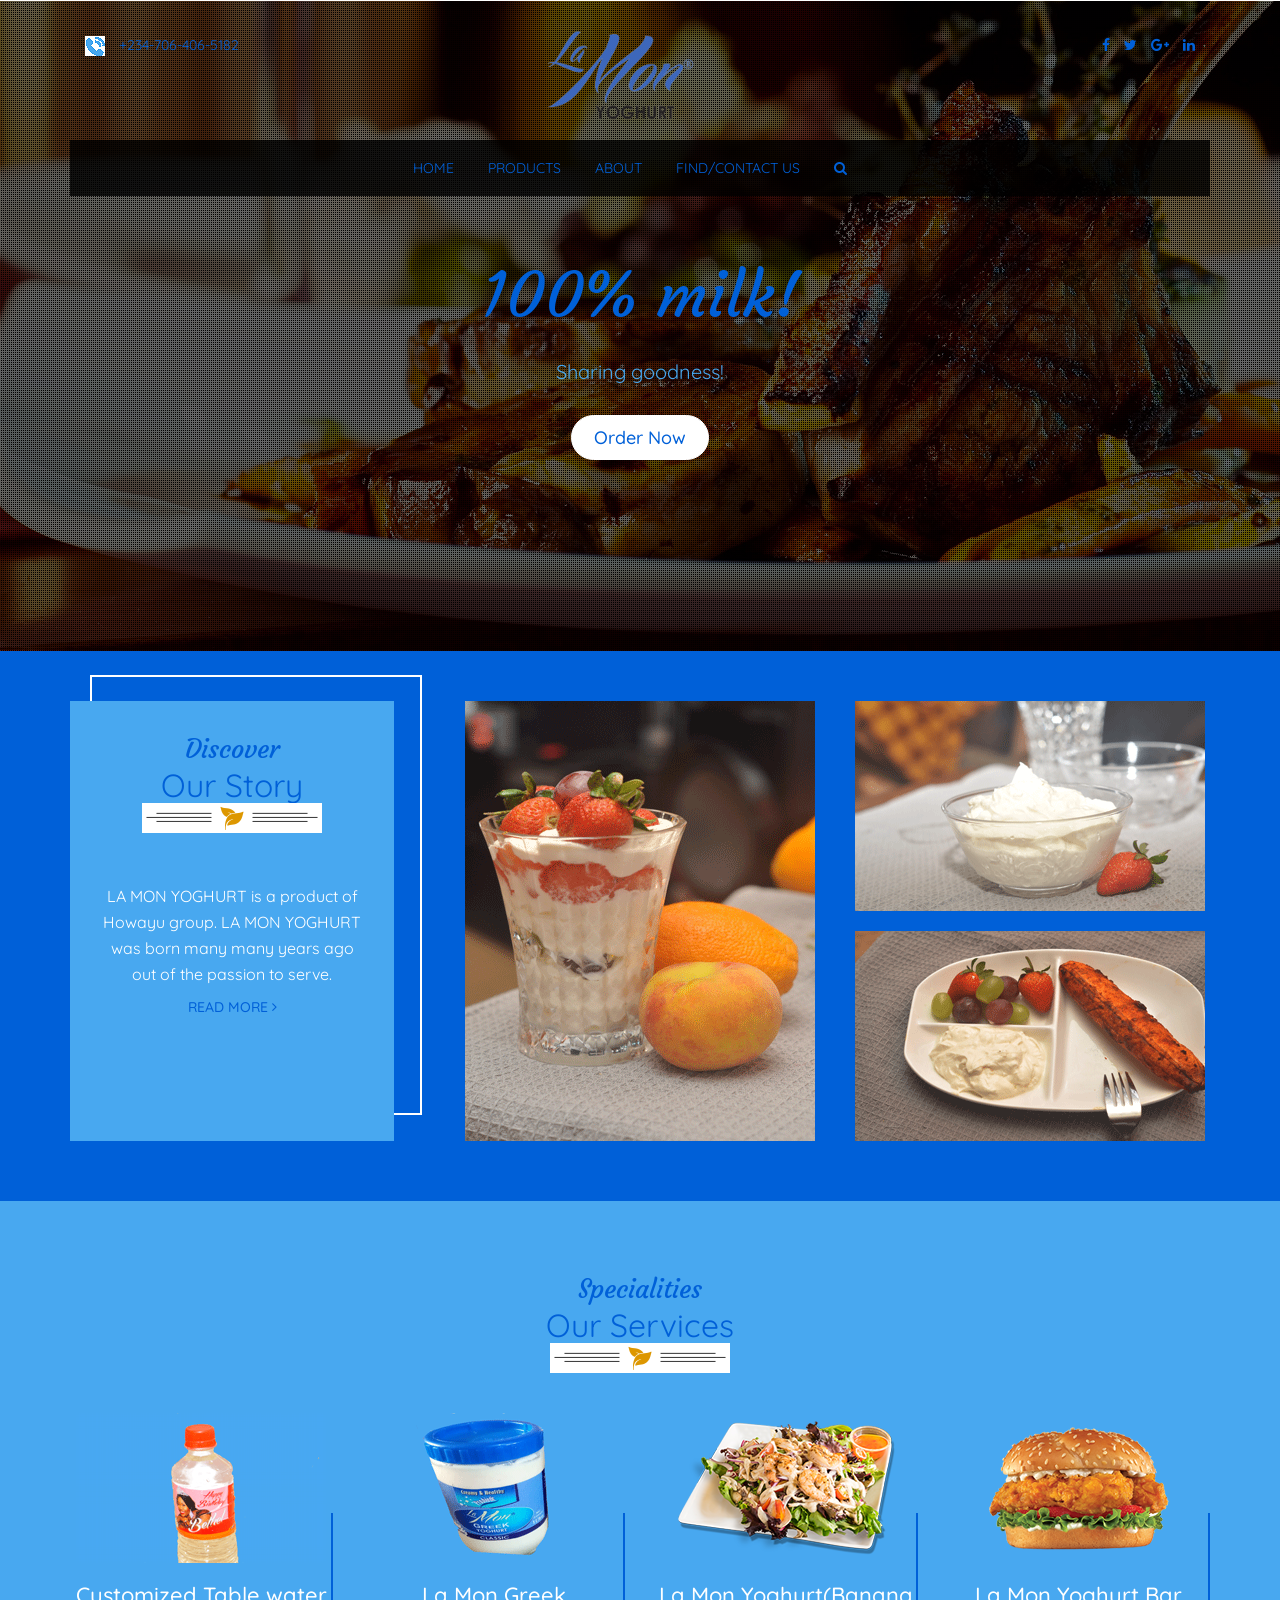
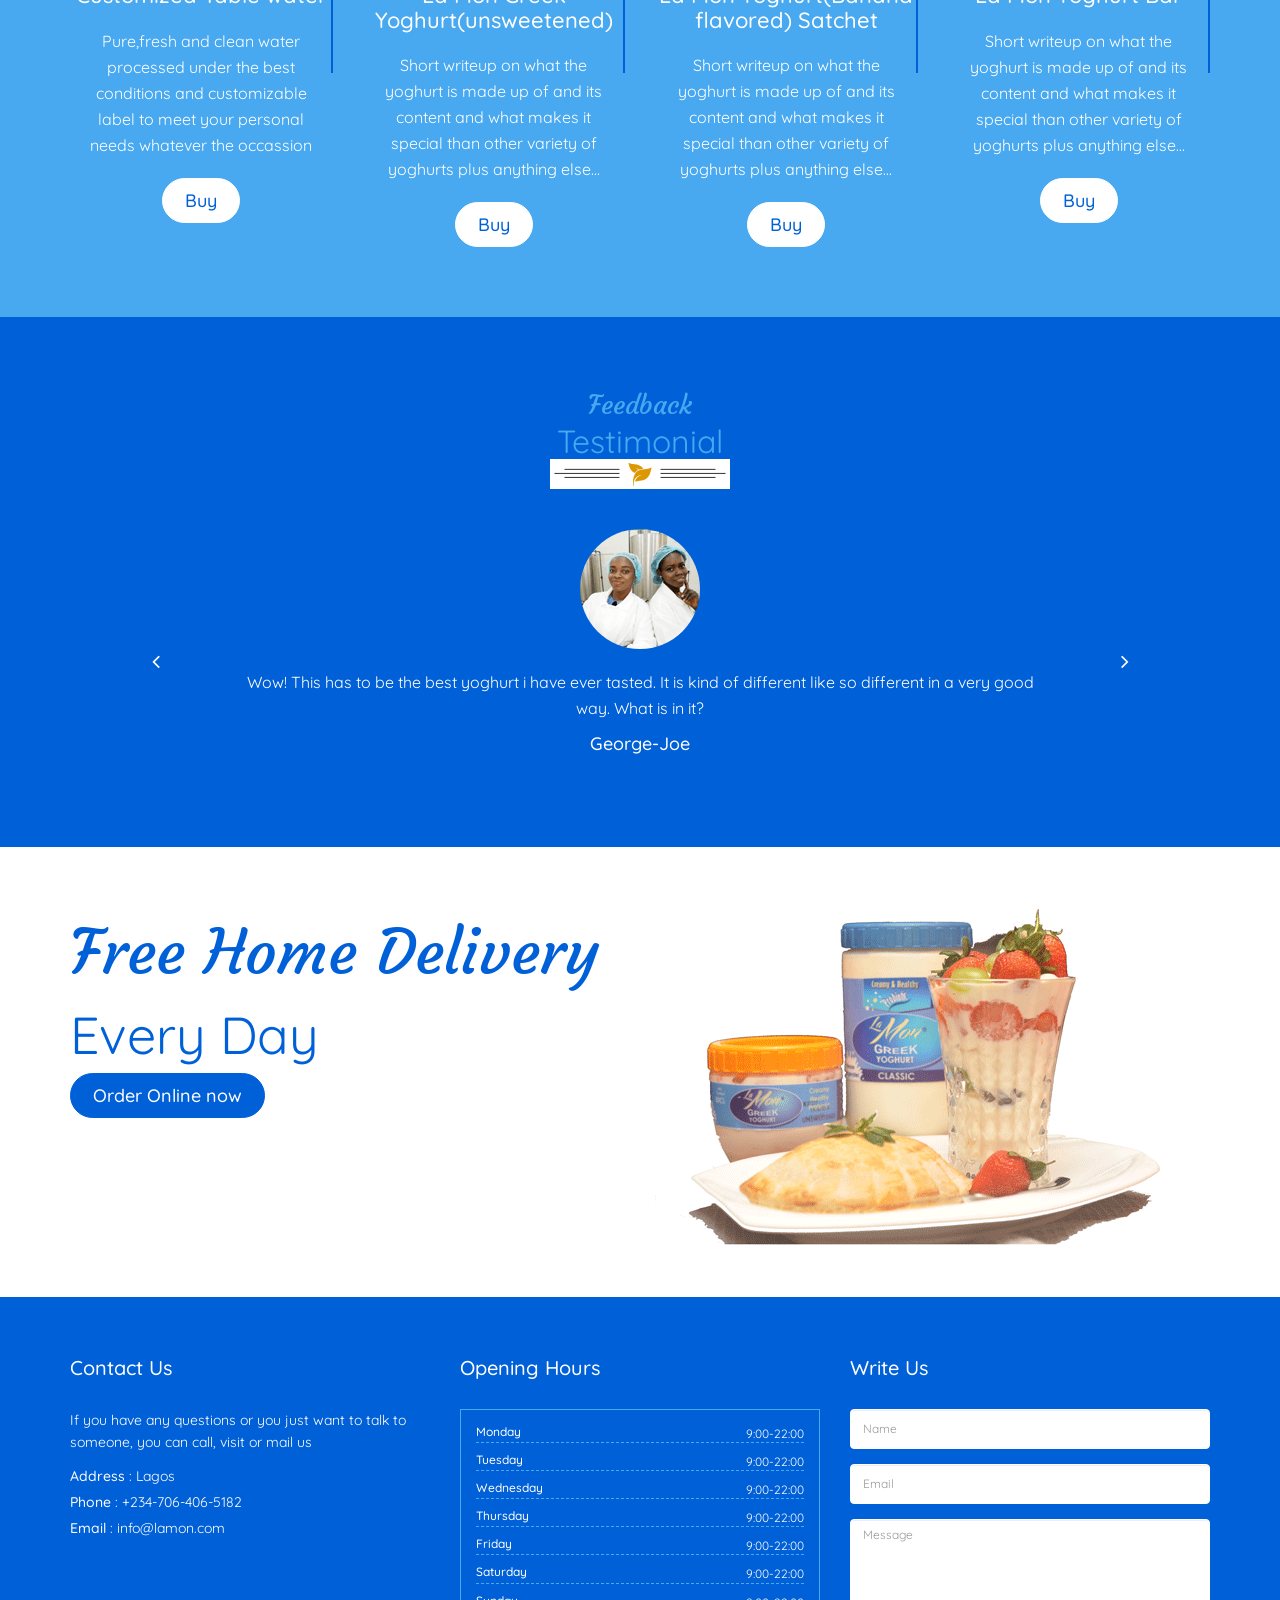
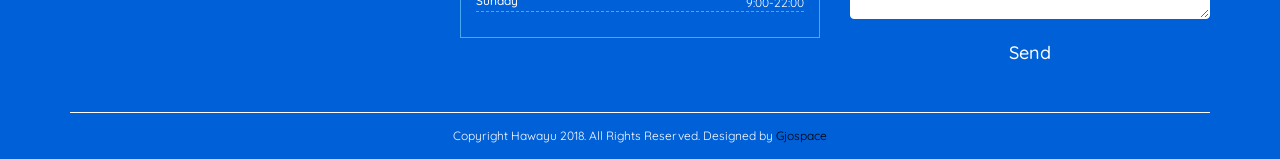
<file: index.html>
<!DOCTYPE html>
<html lang="en">
<head>
    <meta charset="UTF-8">
    <title>La Mon Yoghurt</title>
    <!-- Bootstrap core CSS -->
    <link href="assets/css/bootstrap.min.css" rel="stylesheet">

    <!-- custom css -->
    <link href="assets/css/custom.css" rel="stylesheet">

    <!--fontawesome css-->
    <link rel="stylesheet" href="assets/css/font-awesome.min.css">

    <!---favicon logo -->
    <link rel="shortcut icon" href="favicon.ico" type="image/x-icon">

    <!--quicksand font-->
    <link href="https://fonts.googleapis.com/css?family=Quicksand:300,400,500,700" rel="stylesheet"> 
    <link href="https://fonts.googleapis.com/css?family=Courgette" rel="stylesheet"> 

    <!-- HTML5 shim and Respond.js for IE8 support of HTML5 elements and media queries -->
    <!--[if lt IE 9]>
    <script src="https://oss.maxcdn.com/html5shiv/3.7.3/html5shiv.min.js"></script>
    <script src="https://oss.maxcdn.com/respond/1.4.2/respond.min.js"></script>
    <![endif]-->
</head>

<body>
 
<!--header section start-->
<header>
    <div class="container">
        <div class="row">
            <div class="col-md-12">
                <div class="navigation">
                    <!-- Fixed navbar -->
                    <nav class="navbar navbar-default navbar-fixed-top">
                      <div class="container">
                        <div class="header-top">
                            <div class="col-sm-4">
                                <div class="call-us">
                                    <img src="assets/images/phone.png" class="img-responsive">
                                    <span>+234-706-406-5182</span>
                                </div>
                            </div>
                            <div class="col-sm-4">
                                <div class="logo">
                                   <img src="assets/images/logo.gif" class="img-responsive">
                                </div>
                            </div>
                            <div class="col-sm-4">
                                <div class="social-icon">
                                    <ul>
                                        <li><a href="#"><i class="fa fa-facebook"></i></a></li>
                                        <li><a href="#"><i class="fa fa-twitter"></i></a></li>
                                        <li><a href="#"><i class="fa fa-google-plus"></i></a></li>
                                        <li><a href="#"><i class="fa fa-linkedin"></i></a></li>
                                    </ul>
                                </div>
                            </div>
                        </div>
                        <div class="header-bottom">
                            <div class="navbar-header">
                              <button type="button" class="navbar-toggle collapsed" data-toggle="collapse" data-target="#navbar" aria-expanded="false" aria-controls="navbar">
                                <span class="sr-only">Toggle navigation</span>
                                <span class="icon-bar"></span>
                                <span class="icon-bar"></span>
                                <span class="icon-bar"></span>
                              </button>
                            </div>
                            <div id="navbar" class="navbar-collapse collapse">
                              <ul class="nav navbar-nav">
                                <li><a href="index.html">Home</a></li>
                                <li><a href="#products" class="menu">Products</a></li>
                                <li><a href="about.html">About</a></li>
                                <!--<li><a href="menu.html">Recipes</a></li>-->
                                <li><a href="contact.html">Find/Contact Us</a></li>
                                <li><a href="#"><i class="fa fa-search"></i></a></li>
                                <!--<li><a href="cart.html"><i class="fa fa-shopping-cart"></i></a></li>-->
                              </ul>
                            </div><!--/.nav-collapse -->
                        </div>
                      </div>
                    </nav>
                </div>
            </div>
        </div>
    </div>
</header>
 <!--header section end-->

<!--header banner section start-->
<section class="header-banner text-center">
    <div class="overlay"></div>
    <div class="container">
        <div class="row">
            <div class="col-md-12">
                <div class="header-content">
                    <h1>100% milk!</h1>
                    <p>Sharing goodness!</p>
                    <a href="#services"><button class="btn btn-sm btn-default">Order Now</button></a>
                </div> 
            </div>
        </div>
    </div>
</section>
<!--header banner section end-->
    
<!--about section start-->
<section class="about-wrapper">
    <div class="container">
        <div class="row">
            <div class="col-md-4">
                <div class="history-wrapper">
                    <div class="history text-center">
                        <div class="main-heading">
                            <span>Discover</span>
                            <h2>Our Story</h2>
                            <img src="assets/images/leaf-icon.png" class="img-responsive">
                        </div>
                        <div class="history-content">
                            <p>LA MON YOGHURT is a product of Howayu group. LA MON YOGHURT was born many many years ago out of the passion to serve. </p>
                            <a href="single-blog.html">Read more  <i class="fa fa-angle-right"></i></a>
                        </div>
                    </div>
                    <div class="history-border">
                    </div>
                </div>
            </div>
            <div class="col-md-4 col-xs-6">
                <div class="about-img">
                    <img src="assets/images/about1a.gif" class="img-responsive">
                </div>
            </div>
            <div class="col-md-4 col-xs-6">
                <div class="about-img">
                    <ul>
                        <li><img src="assets/images/about2.gif" class="img-responsive"></li>
                        <li><img src="assets/images/about3.gif" class="img-responsive"></li>
                    </ul>  
                </div>
            </div>
        </div>
    </div>
</section>
<!--about section end-->
    
<!--services section start-->
<section class="services-sec">
    <div class="container">
        <div class="row">
            <div class="col-md-12">
                <div class="main-heading">
                    <span id="products">Specialities</span>
                    <h2 id="services">Our Services</h2>
                    <img src="assets/images/leaf-icon.png" class="img-responsive">
                </div>
            </div>
            <div class="col-md-3">
                <div class="services-inner border-right text-center">
                    <div class="services-img">
                        <img src="assets/images/lunch1a.gif" class="img-responsive">
                    </div>
                    <div class="services-content">
                        <h3>Customized Table water</h3>
                        <p>Pure,fresh and clean water processed under the best conditions and customizable label to meet your personal needs whatever the occassion
                        </p>
                        <a href="#"><button class="btn btn-sm btn-default">Buy</button></a>
                    </div>
                </div>
            </div>
            <div class="col-md-3">
                <div class="services-inner border-right text-center">
                    <div class="services-img">
                        <img src="assets/images/greek.gif" class="img-responsive">
                    </div>
                    <div class="services-content">
                        <h3>La Mon Greek Yoghurt(unsweetened)</h3>
                        <p>Short writeup on what the yoghurt is made up of and its content and what makes it special than other variety of yoghurts plus anything else...
                        </p>
                        <a href="#"><button class="btn btn-sm btn-default">Buy</button></a>
                    </div>
                </div>
            </div>
            <div class="col-md-3">
                <div class="services-inner border-right text-center">
                    <div class="services-img">
                        <img src="assets/images/dinner.png" class="img-responsive">
                    </div>
                    <div class="services-content">
                        <h3>La Mon Yoghurt(Banana flavored) Satchet</h3>
                        <p>Short writeup on what the yoghurt is made up of and its content and what makes it special than other variety of yoghurts plus anything else...
                        </p>
                        <a href="#"><button class="btn btn-sm btn-default">Buy</button></a>
                    </div>
                </div>
            </div>
            <div class="col-md-3">
                    <div class="services-inner border-right text-center">
                        <div class="services-img">
                            <img src="assets/images/lunch.png" class="img-responsive">
                        </div>
                        <div class="services-content">
                            <h3>La Mon Yoghurt Bar</h3>
                            <p>Short writeup on what the yoghurt is made up of and its content and what makes it special than other variety of yoghurts plus anything else...
                            </p>
                            <a href="#"><button class="btn btn-sm btn-default">Buy</button></a>
                        </div>
                    </div>
            </div>
        </div>
    </div>
</section>
<!--services section end-->
    
<!--our menu section start-->
<!--
<section id="menu" class="menu-sec">
    <div class="menu-overlay"></div>
    <div class="container">
        <div class="row">
            <div class="col-md-12">
                <div class="main-heading">
                    <span>Discover</span>
                    <h2>Our Recipes</h2>
                    <img src="assets/images/white-leaf.png" class="img-responsive">
                </div>
            </div>
            <div class="col-sm-6">
                <ul class="menu-wrapper">
                    <li class="menu-inner">
                        <div class="menu-des">
                           <span class="menu-title">
                            Chicken Soup
                            </span>
                            <span class="menu-border"></span>
                            <span class="menu-price">₦50.00</span>
                        </div>
                        <p>Finest Chicken Meat, Pepper, Potatoes, Concase Peppers</p>
                    </li>
                    <li class="menu-inner">
                        <div class="menu-des">
                           <span class="menu-title">
                            Chicken Soup
                            </span>
                            <span class="menu-border"></span>
                            <span class="menu-price">₦50.00</span>
                        </div>
                        <p>Finest Chicken Meat, Pepper, Potatoes, Concase Peppers</p>
                    </li>
                    <li class="menu-inner">
                        <div class="menu-des">
                           <span class="menu-title">
                            Chicken Soup
                            </span>
                            <span class="menu-border"></span>
                            <span class="menu-price">₦50.00</span>
                        </div>
                        <p>Finest Chicken Meat, Pepper, Potatoes, Concase Peppers</p>
                    </li>
                    <li class="menu-inner">
                        <div class="menu-des">
                           <span class="menu-title">
                            Chicken Soup
                            </span>
                            <span class="menu-border"></span>
                            <span class="menu-price">₦50.00</span>
                        </div>
                        <p>Finest Chicken Meat, Pepper, Potatoes, Concase Peppers</p>
                    </li>
                    <li class="menu-inner">
                        <div class="menu-des">
                           <span class="menu-title">
                            Chicken Soup
                            </span>
                            <span class="menu-border"></span>
                            <span class="menu-price">₦50.00</span>
                        </div>
                        <p>Finest Chicken Meat, Pepper, Potatoes, Concase Peppers</p>
                    </li>
                   <li class="menu-inner">
                        <div class="menu-des">
                           <span class="menu-title">
                            Chicken Soup
                            </span>
                            <span class="menu-border"></span>
                            <span class="menu-price">₦50.00</span>
                        </div>
                        <p>Finest Chicken Meat, Pepper, Potatoes, Concase Peppers</p>
                    </li>
                </ul>
            </div>
            <div class="col-sm-6">
                <ul class="menu-wrapper">
                    <li class="menu-inner">
                        <div class="menu-des">
                           <span class="menu-title">
                            Chicken Soup
                            </span>
                            <span class="menu-border"></span>
                            <span class="menu-price">₦50.00</span>
                        </div>
                        <p>Finest Chicken Meat, Pepper, Potatoes, Concase Peppers</p>
                    </li>
                    <li class="menu-inner">
                        <div class="menu-des">
                           <span class="menu-title">
                            Chicken Soup
                            </span>
                            <span class="menu-border"></span>
                            <span class="menu-price">₦50.00</span>
                        </div>
                        <p>Finest Chicken Meat, Pepper, Potatoes, Concase Peppers</p>
                    </li>
                    <li class="menu-inner">
                        <div class="menu-des">
                           <span class="menu-title">
                            Chicken Soup
                            </span>
                            <span class="menu-border"></span>
                            <span class="menu-price">₦50.00</span>
                        </div>
                        <p>Finest Chicken Meat, Pepper, Potatoes, Concase Peppers</p>
                    </li>
                    <li class="menu-inner">
                        <div class="menu-des">
                           <span class="menu-title">
                            Chicken Soup
                            </span>
                            <span class="menu-border"></span>
                            <span class="menu-price">₦50.00</span>
                        </div>
                        <p>Finest Chicken Meat, Pepper, Potatoes, Concase Peppers</p>
                    </li>
                    <li class="menu-inner">
                        <div class="menu-des">
                           <span class="menu-title">
                            Chicken Soup
                            </span>
                            <span class="menu-border"></span>
                            <span class="menu-price">₦50.00</span>
                        </div>
                        <p>Finest Chicken Meat, Pepper, Potatoes, Concase Peppers</p>
                    </li>
                   <li class="menu-inner">
                        <div class="menu-des">
                           <span class="menu-title">
                            Chicken Soup
                            </span>
                            <span class="menu-border"></span>
                            <span class="menu-price">₦50.00</span>
                        </div>
                        <p>Finest Chicken Meat, Pepper, Potatoes, Concase Peppers</p>
                    </li>
                </ul>
            </div>
            <div class="col-md-12 text-center">
                <a href="menu.html"><button class="btn btn-sm btn-default">View All Recipes</button></a>
            </div>
        </div>
    </div>
</section>
-->
<!--our menu section end-->
    
<!--testimonial section start-->
<section class="testimonial-sec">
    <div class="container">
        <div class="row">
            <div class="col-md-12">
                <div class="main-heading">
                    <span style=color:#48a8f0;>Feedback</span>
                    <h2 style=color:#48a8f0;>Testimonial</h2>
                    <img src="assets/images/leaf-icon.png" class="img-responsive">
                </div>
                <div class="carousel text-center">
                    <div id="carousel-example-generic" class="carousel slide" data-ride="carousel">

                      <!-- Wrapper for slides -->
                      <div class="carousel-inner" role="listbox">
                        <div class="item active">
                          <div class="carousel-img">
                                <img src="assets/images/testimoniala.gif" class="img-responsive" alt="">
                          </div>
                          <div class="carousel-caption">
                            <p> 
                                    Wow! This has to be the best yoghurt i have ever tasted. It is kind of different like so different in a very good way. What is in it?
                            </p>
                            <span>George-Joe</span>
                          </div>
                        </div>
                        <div class="item">
                          <div class="carousel-img">
                                <img src="assets/images/testimoniala.gif" class="img-responsive" alt="">
                          </div>
                          <div class="carousel-caption">
                            <p> 
                               This yoghurt just gave me a taste of what heaven feels like. It is awesome!!!
                            </p>
                            <span>Pelunmi Thomas</span>
                          </div>
                        </div>
                      </div>

                      <!-- Controls -->
                      <a class="left carousel-control" href="#carousel-example-generic" role="button" data-slide="prev">
                        <span class="fa  fa-angle-left" aria-hidden="true"></span>
                        <span class="sr-only">Previous</span>
                      </a>
                      <a class="right carousel-control" href="#carousel-example-generic" role="button" data-slide="next">
                        <span class="fa fa-angle-right" aria-hidden="true"></span>
                        <span class="sr-only">Next</span>
                      </a>
                    </div>
                </div>
            </div>
        </div>
    </div>
</section>
<!--testimonial section end-->
    
<!--deal day section start-->
<section class="deal-day">
    <div class="container">
        <div class="row">
            <div class="col-md-12">
                
            </div>
            <div class="col-md-6 col-sm-6">
                <div class="deal-content">
                    <h1>Free Home Delivery</h1>
                    <h2>Every Day</h2>
                   <a href="#services"><button class="btn btn-sm btn-primary">Order Online now</button></a>
                </div>
            </div>
            <div class="col-md-6 col-sm-6">
                <div class="deal-img">
                    <img src="assets/images/deal.gif" class="img-responsive">
                </div>
            </div>
        </div>
    </div>
</section>
<!--deal day section end-->
    
<!--footer section start-->
<footer class="footer-sec">
    <div class="container">
        <div class="row">
            <div class="col-md-4">
                <div class="contact-info">
                    <h5>Contact Us</h5>
                    <p>If you have any questions or you just want to talk to someone, you can call, visit or mail us</p>
                    <div class="contact-inner">
                        <p><strong>Address</strong> : <span>Lagos</span></p>
                        <p><strong>Phone</strong> : <span>+234-706-406-5182</span></p>
                        <p><strong>Email</strong> : <span>info@lamon.com</span></p>                       
                    </div>
                </div>
            </div>
            <div class="col-md-4">
                <div class="opening-hours">
                    <h5>Opening Hours</h5>
                    <ul>
                        <li><h6>Monday</h6><span>9:00-22:00</span></li>
                        <li><h6>Tuesday</h6><span>9:00-22:00</span></li>
                        <li><h6>Wednesday</h6><span>9:00-22:00</span></li>
                        <li><h6>Thursday</h6><span>9:00-22:00</span></li>
                        <li><h6>Friday</h6><span>9:00-22:00</span></li>
                        <li><h6>Saturday</h6><span>9:00-22:00</span></li>
                        <li><h6>Sunday</h6><span>9:00-22:00</span></li>
                    </ul>
                </div>
            </div>
            <div class="col-md-4">
                <div class="subscribe">
                    <h5>Write Us</h5>
                    <form method="POST" action="Send.php">
                    <div class="form-group">
                        <input type="text" name="name" class="form-control" id="" placeholder="Name" required>
                    </div>
                    <div class="form-group">
                        <input type="email" name="Email" class="form-control" id="exampleInputEmail1" placeholder="Email" required>
                    </div>
                    <div class="form-group">
                        <textarea class="form-control" name="Message" placeholder="Message" required></textarea>
                    </div>
                    <div class="text-center">
                        <input type="submit" name="submit" class="btn btn-sm btn-primary" value="Send">
                    </div>
                    </form>
                </div>
            </div>
            <div class="col-md-12">
                <div class="copyright text-center">
                    <p>Copyright Hawayu 2018. All Rights Reserved. Designed by <span class="yellow">Gjospace</span></p>
                </div>
            </div>
        </div>
    </div>
</footer>
<!--footer section end-->

<!-- Bootstrap core JavaScript
    ================================================== -->
<!-- Placed at the end of the document so the pages load faster -->
<script src="https://ajax.googleapis.com/ajax/libs/jquery/1.12.4/jquery.min.js"></script>
<script src="assets/jscript/bootstrap.min.js"></script>
<script src="assets/jscript/smoothScroll.js"></script>
<script src="assets/jscript/isotope.js"></script>
<script>
    $(window).scroll(function(){
        if ($(window).scrollTop() >= 10) {
            $('.navbar.navbar-default.navbar-fixed-top').addClass('fill-bg');
        }
        else {
            $('.navbar.navbar-default.navbar-fixed-top').removeClass('fill-bg');
        }
});
</script>
 
<script>
    var prev = 0;
    var $window = $(window);
    var nav = $('#navbar');

    $window.on('scroll', function(){
      var scrollTop = $window.scrollTop();
      nav.toggleClass('hidden', scrollTop > prev);
      $('#navbar').removeClass('in');
      prev = scrollTop;
    });
</script>
    
<script>
    $('.nav a.menu').smoothScroll();
</script>  
</body>
</html>
</file>
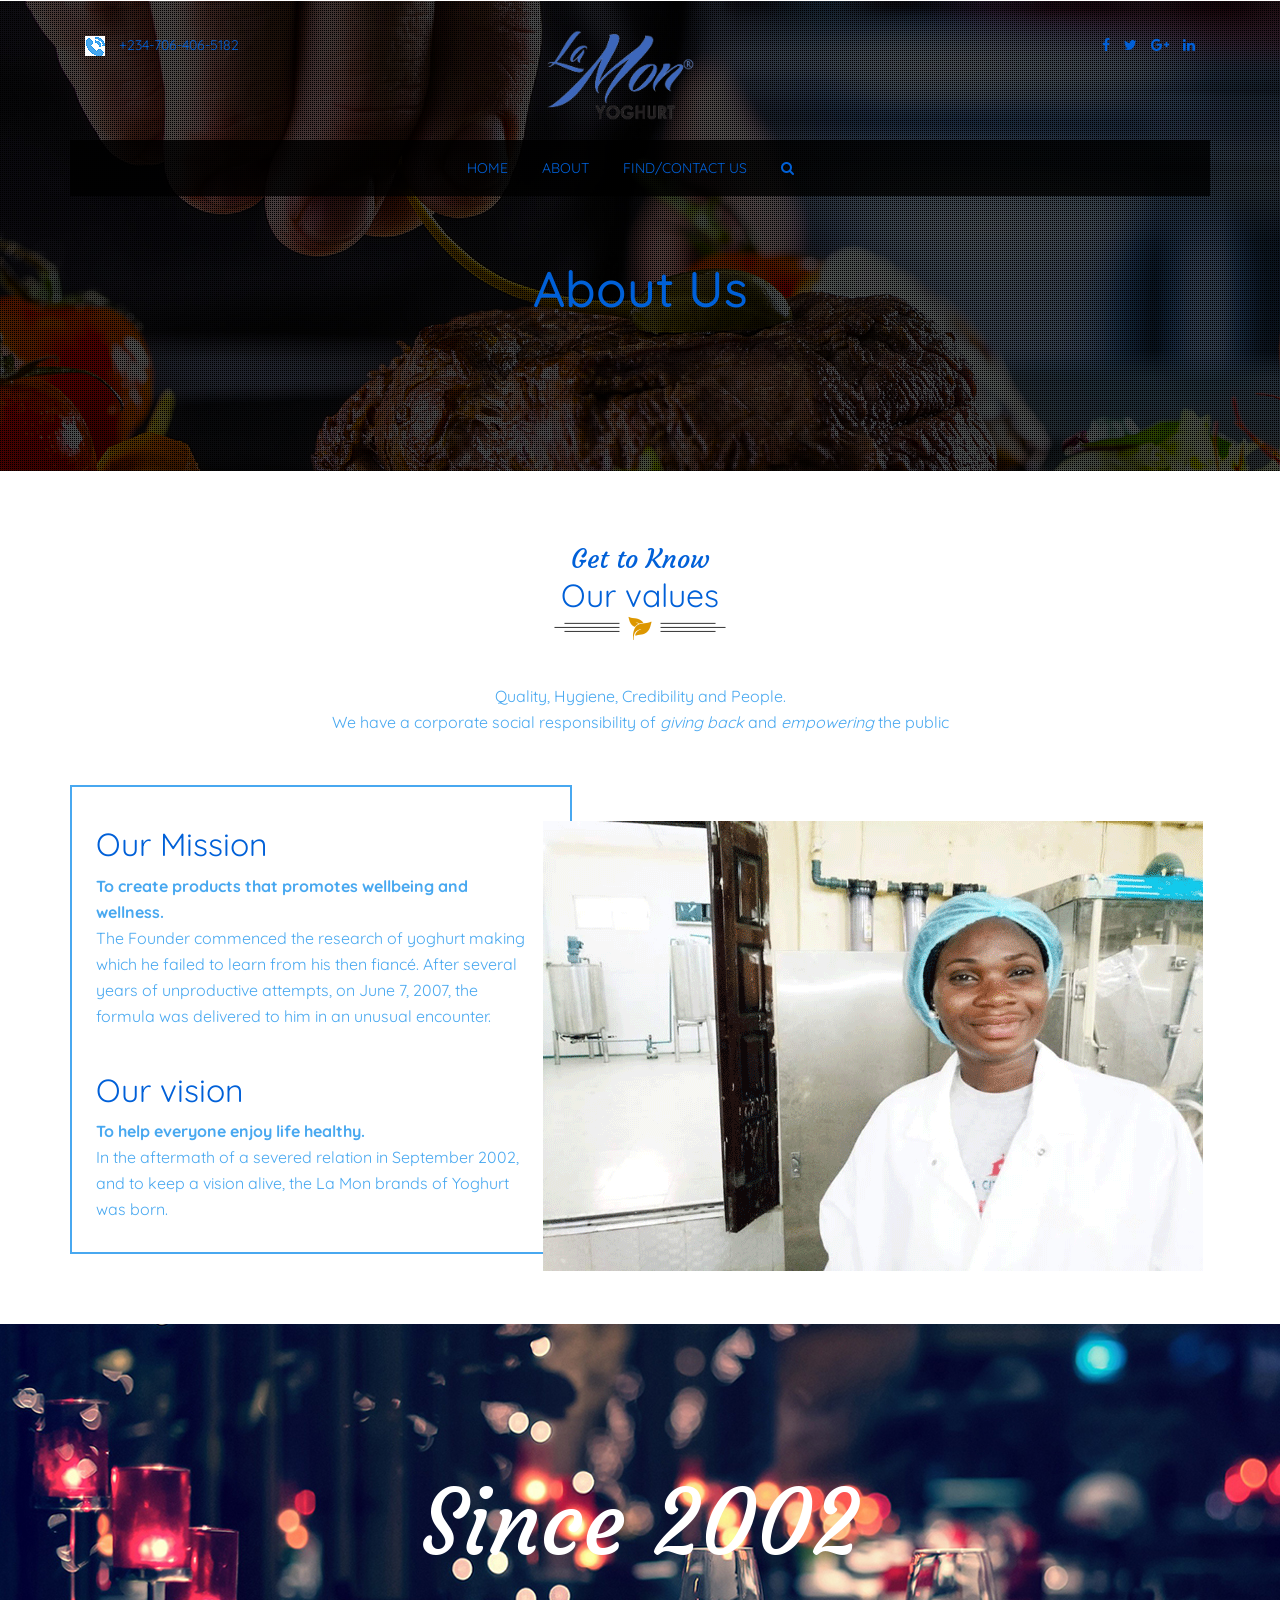
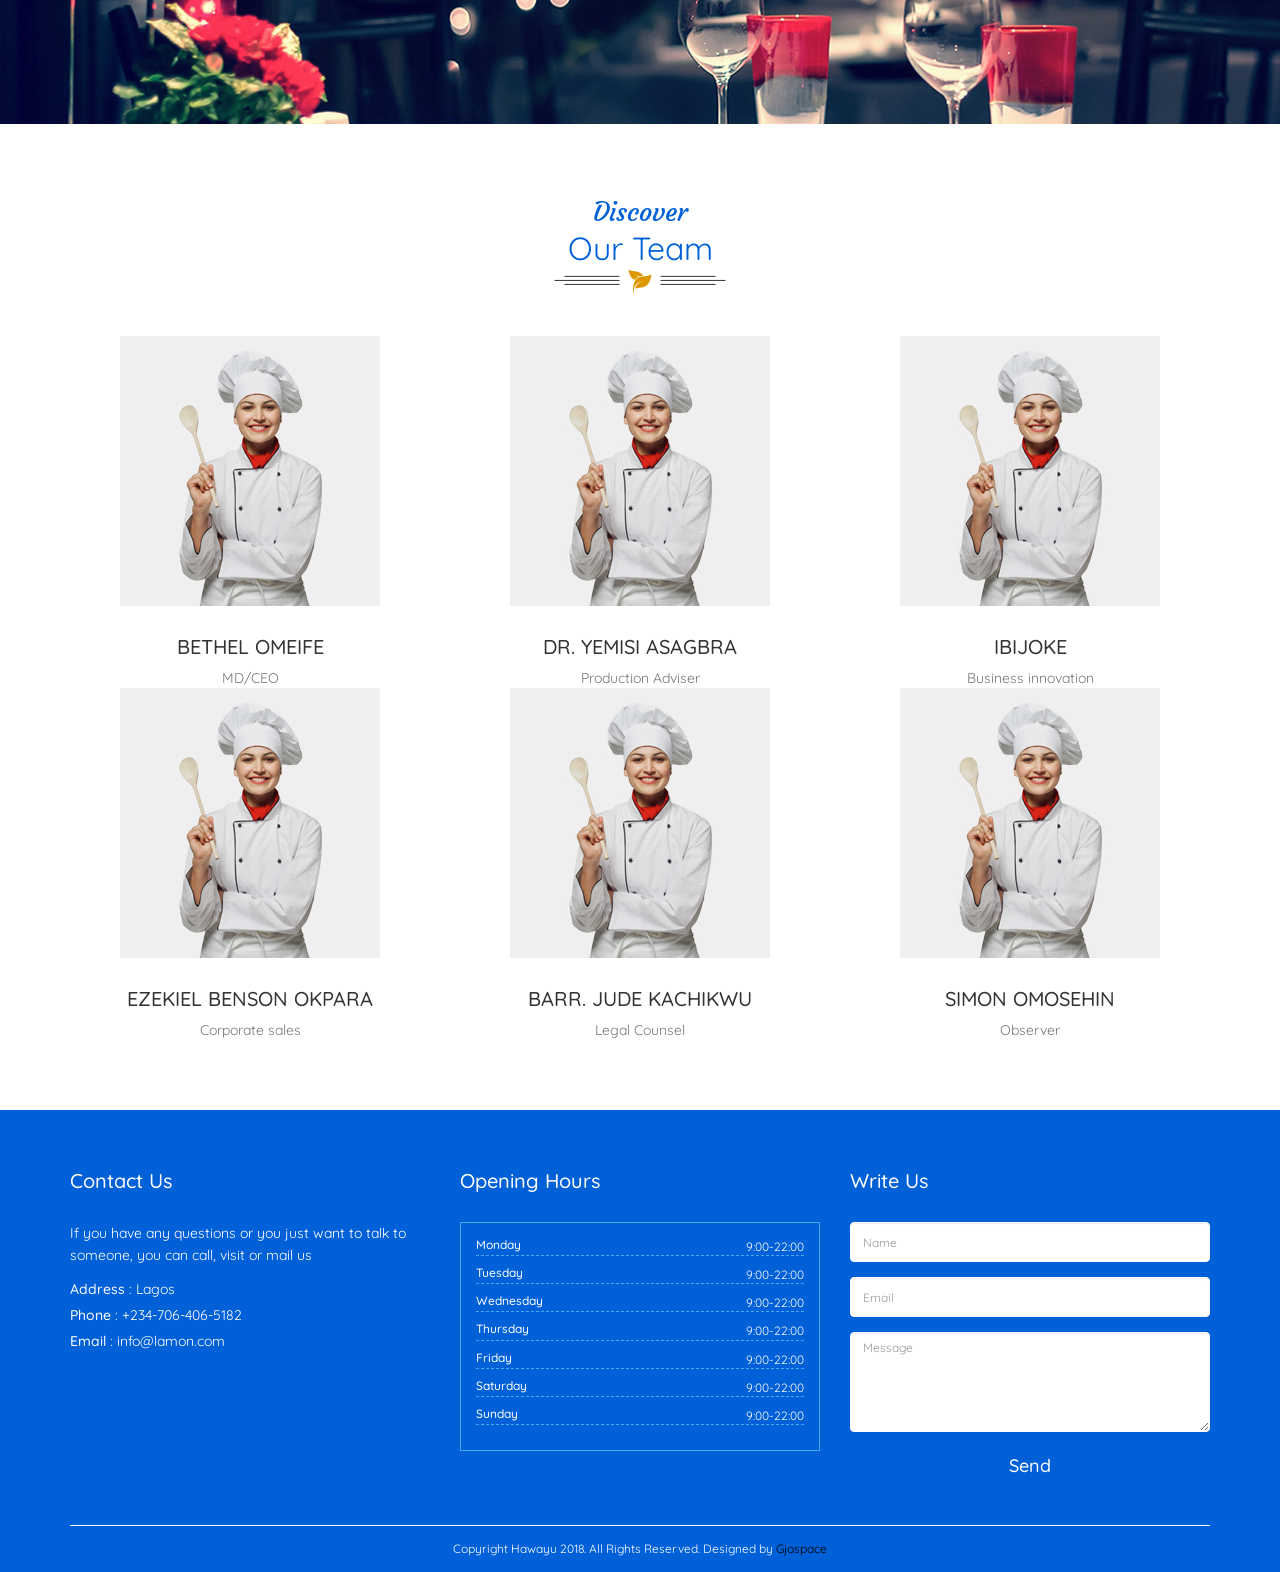
<file: about.html>
<!DOCTYPE html>
<html lang="en">
<head>
    <meta charset="UTF-8">
    <title>About us</title>
    
    <!-- Bootstrap core CSS -->
    <link href="assets/css/bootstrap.min.css" rel="stylesheet">

    <!-- custom css -->
    <link href="assets/css/custom.css" rel="stylesheet">

    <!--fontawesome css-->
    <link rel="stylesheet" href="assets/css/font-awesome.min.css">

   <!---favicon logo -->
   <link rel="shortcut icon" href="favicon.ico" type="image/x-icon">

    <!--quicksand font-->
    <link href="https://fonts.googleapis.com/css?family=Quicksand:300,400,500,700" rel="stylesheet"> 
    <link href="https://fonts.googleapis.com/css?family=Courgette" rel="stylesheet"> 

    <!-- HTML5 shim and Respond.js for IE8 support of HTML5 elements and media queries -->
    <!--[if lt IE 9]>
    <script src="https://oss.maxcdn.com/html5shiv/3.7.3/html5shiv.min.js"></script>
    <script src="https://oss.maxcdn.com/respond/1.4.2/respond.min.js"></script>
    <![endif]-->
</head>

<body>
 
<!--header section start-->
<header>
    <div class="container">
        <div class="row">
            <div class="col-md-12">
                <div class="navigation">
                    <!-- Fixed navbar -->
                    <nav class="navbar navbar-default navbar-fixed-top">
                      <div class="container">
                        <div class="header-top">
                            <div class="col-sm-4">
                                <div class="call-us">
                                    <img src="assets/images/phone.png" class="img-responsive">
                                    <span>+234-706-406-5182</span>
                                </div>
                            </div>
                            <div class="col-sm-4">
                                <div class="logo">
                                    <img src="assets/images/logo.gif" class="img-responsive">
                                </div>
                            </div>
                            <div class="col-sm-4">
                                <div class="social-icon">
                                    <ul>
                                        <li><a href="#"><i class="fa fa-facebook"></i></a></li>
                                        <li><a href="#"><i class="fa fa-twitter"></i></a></li>
                                        <li><a href="#"><i class="fa fa-google-plus"></i></a></li>
                                        <li><a href="#"><i class="fa fa-linkedin"></i></a></li>
                                    </ul>
                                </div>
                            </div>
                        </div>
                        <div class="header-bottom">
                            <div class="navbar-header">
                              <button type="button" class="navbar-toggle collapsed" data-toggle="collapse" data-target="#navbar" aria-expanded="false" aria-controls="navbar">
                                <span class="sr-only">Toggle navigation</span>
                                <span class="icon-bar"></span>
                                <span class="icon-bar"></span>
                                <span class="icon-bar"></span>
                              </button>
                            </div>
                            <div id="navbar" class="navbar-collapse collapse">
                              <ul class="nav navbar-nav">
                                <li><a href="index.html">Home</a></li>
                                <li><a href="about.html">About</a></li>
                               <!-- <li><a href="menu.html">Recipes</a></li>-->
                                <li><a href="contact.html">Find/Contact us</a></li>
                                <li><a href=""><i class="fa fa-search"></i></a></li>
                               <!--<li><a href="cart.html"><i class="fa fa-shopping-cart"></i></a></li>-->
                              </ul>
                            </div><!--/.nav-collapse -->
                        </div>
                      </div>
                    </nav>
                </div>
            </div>
        </div>
    </div>
</header>
 <!--header section end-->

<!--header banner section start-->
<section class="about-banner text-center">
    <div class="inner-overlay"></div>
    <div class="container">
        <div class="row">
            <div class="col-md-12">
                <div class="header-content">
                    <h1>About Us</h1>
                </div> 
            </div>
        </div>
    </div>
</section>
<!--header banner section end-->

<!--about us page section start-->
<section class="about-sec">
    <div class="container">
        <div class="row">
            <div class="col-md-12">
                <div class="main-heading">
                    <span>Get to Know</span>
                    <h2>Our values</h2>
                    <img src="assets/images/leaf-icon.png" class="img-responsive">
                </div>
                <p class="text-center">Quality, Hygiene, Credibility and People.<br>We have a corporate social responsibility of <em>giving back</em> and <em>empowering</em> the public</p>
            </div>
        </div>
        <div class="row">
            <div class="col-md-12">
                <div class="about-content">
                    <div class="who-we-are">
                        <h2>Our Mission</h2>
                        <p><strong>To create products that promotes wellbeing and wellness.</strong><br>The Founder commenced the research of yoghurt making which he failed to learn from his then fiancé. After several years of unproductive attempts, on June 7, 2007, the formula was delivered to him in an unusual encounter. </p>
                    </div>
                    <div class="Why-choose-us">
                        <h2>Our vision</h2>
                        <p><strong>To help everyone enjoy life healthy.</strong><br>
                        In the aftermath of a severed relation in September 2002, and to keep a vision alive, the La Mon brands of Yoghurt was born.</p>
                    </div>
                </div>
                <div class="about-pic">
                    <img src="assets/images/about-usa.gif" class="img-responsive">
                </div>
            </div>
        </div>
    </div>
</section>
<!--about us page section end-->
    
<!--opening year section start-->
<section class="opening-year">
    <div class="container">
        <div class="row">
            <div class="col-md-12">
                <div class="year text-center">
                    <h1>Since 2002</h1>
                </div>
            </div>
        </div>
    </div>
</section>
<!--opening year section end-->
    
<!--our team section start-->
<section class="our-team">
    <div class="container">
        <div class="row">
            <div class="col-md-12">
                <div class="main-heading">
                    <span>Discover</span>
                    <h2>Our Team</h2>
                    <img src="assets/images/leaf-icon.png" class="img-responsive">
                </div>
            </div>
            <div class="col-md-4 col-sm-6">
                <div class="team-wrapper text-center">
                    <img src="assets/images/team.jpg" class="img-responsive">
                    <h5>BETHEL OMEIFE</h5>
                    <span>MD/CEO</span>
                </div>
            </div>
            <div class="col-md-4 col-sm-6">
                <div class="team-wrapper text-center">
                    <img src="assets/images/team.jpg" class="img-responsive">
                    <h5>DR. YEMISI ASAGBRA </h5>
                    <span>Production Adviser</span>
                </div>
            </div>
            <div class="col-md-4 col-sm-6">
                <div class="team-wrapper text-center">
                    <img src="assets/images/team.jpg" class="img-responsive">
                    <h5>IBIJOKE</h5>
                    <span>Business innovation</span>
                </div>
            </div>
            <div class="col-md-4 col-sm-6">
                <div class="team-wrapper text-center">
                    <img src="assets/images/team.jpg" class="img-responsive">
                    <h5>EZEKIEL BENSON OKPARA</h5>
                    <span>Corporate sales</span>
                </div>
            </div>
            <div class="col-md-4 col-sm-6">
                <div class="team-wrapper text-center">
                    <img src="assets/images/team.jpg" class="img-responsive">
                    <h5>BARR. JUDE KACHIKWU</h5>
                    <span>Legal Counsel</span>
                </div>
            </div>
            <div class="col-md-4 col-sm-6">
                <div class="team-wrapper text-center">
                    <img src="assets/images/team.jpg" class="img-responsive">
                    <h5>SIMON OMOSEHIN</h5>
                    <span>Observer</span>
                </div>
            </div>
        </div>
    </div>
</section>
<!--our team section end-->



<!--footer section start-->
<footer class="footer-sec">
    <div class="container">
        <div class="row">
            <div class="col-md-4">
                <div class="contact-info">
                    <h5>Contact Us</h5>
                    <p>If you have any questions or you just want to talk to someone, you can call, visit or mail us</p>
                    <div class="contact-inner">
                        <p><strong>Address</strong> : <span>Lagos</span></p>
                        <p><strong>Phone</strong> : <span>+234-706-406-5182</span></p>
                        <p><strong>Email</strong> : <span>info@lamon.com</span></p>                       
                    </div>
                </div>
            </div>
            <div class="col-md-4">
                <div class="opening-hours">
                    <h5>Opening Hours</h5>
                    <ul>
                        <li><h6>Monday</h6><span>9:00-22:00</span></li>
                        <li><h6>Tuesday</h6><span>9:00-22:00</span></li>
                        <li><h6>Wednesday</h6><span>9:00-22:00</span></li>
                        <li><h6>Thursday</h6><span>9:00-22:00</span></li>
                        <li><h6>Friday</h6><span>9:00-22:00</span></li>
                        <li><h6>Saturday</h6><span>9:00-22:00</span></li>
                        <li><h6>Sunday</h6><span>9:00-22:00</span></li>
                    </ul>
                </div>
            </div>
            <div class="col-md-4">
                <div class="subscribe">
                    <h5>Write Us</h5>
                    <form method="POST" action="Send.php">
                        <div class="form-group">
                            <input type="text" name="name" class="form-control" id="" placeholder="Name" required>
                        </div>
                        <div class="form-group">
                            <input type="email" name="Email" class="form-control" id="exampleInputEmail1" placeholder="Email" required>
                        </div>
                        <div class="form-group">
                            <textarea class="form-control" name="Message" placeholder="Message" required></textarea>
                        </div>
                        <div class="text-center">
                            <input type="submit" class="btn btn-sm btn-primary" value="Send">
                        </div>
                    </form>
                </div>
            </div>
            <div class="col-md-12">
                <div class="copyright text-center">
                    <p>Copyright Hawayu 2018. All Rights Reserved. Designed by <span class="yellow">Gjospace</span></p>
                </div>
            </div>
        </div>
    </div>
</footer>
<!--footer section end-->

<!-- Bootstrap core JavaScript
    ================================================== -->
<!-- Placed at the end of the document so the pages load faster -->
<script src="https://ajax.googleapis.com/ajax/libs/jquery/1.12.4/jquery.min.js"></script>
<script src="assets/jscript/bootstrap.min.js"></script>
<script src="assets/jscript/smoothScroll.js"></script>
<script src="assets/jscript/isotope.js"></script>
<script>
    $(window).scroll(function(){
        if ($(window).scrollTop() >= 10) {
            $('.navbar.navbar-default.navbar-fixed-top').addClass('fill-bg');
        }
        else {
            $('.navbar.navbar-default.navbar-fixed-top').removeClass('fill-bg');
        }
});
</script>
 
<script>
    var prev = 0;
    var $window = $(window);
    var nav = $('#navbar');

    $window.on('scroll', function(){
      var scrollTop = $window.scrollTop();
      nav.toggleClass('hidden', scrollTop > prev);
      $('#navbar').removeClass('in');
      prev = scrollTop;
    });
</script>
    
<script>
    $('.nav a.menu').smoothScroll();
</script>  
</body>
</html>
</file>
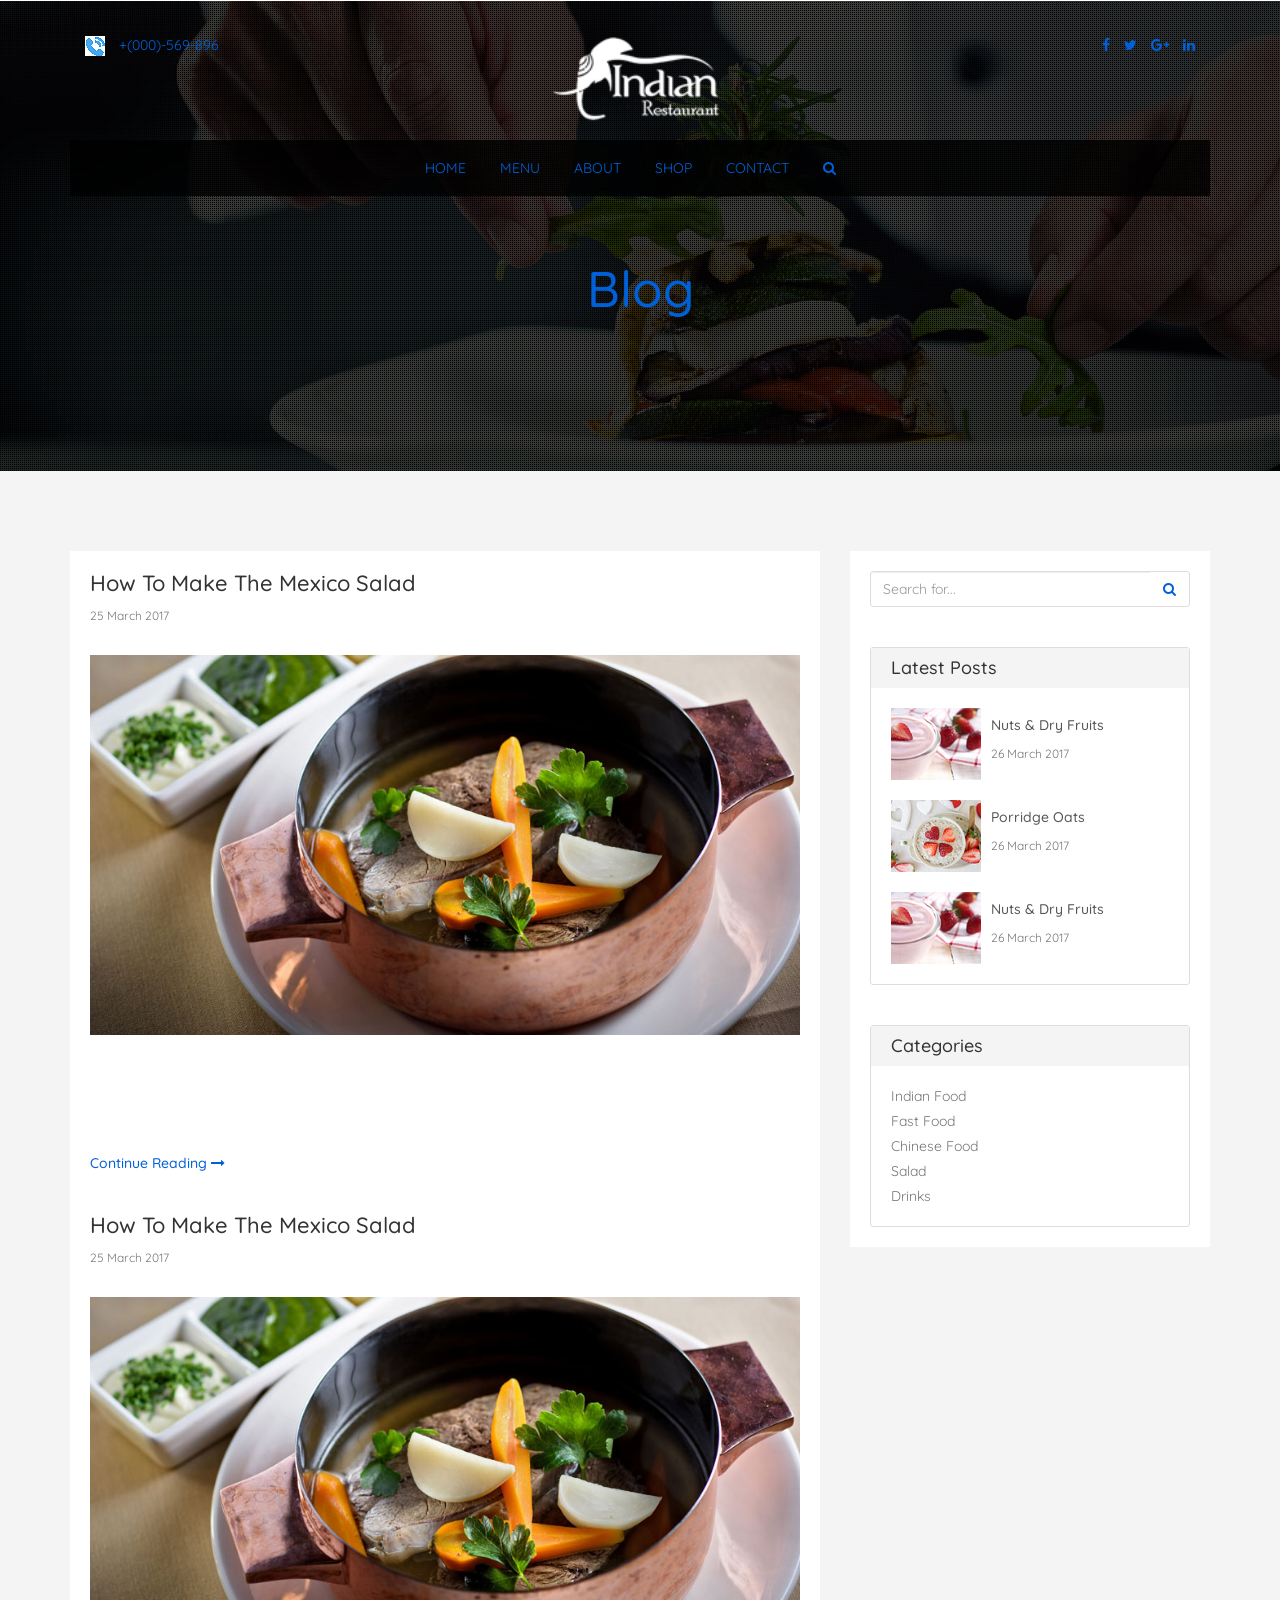
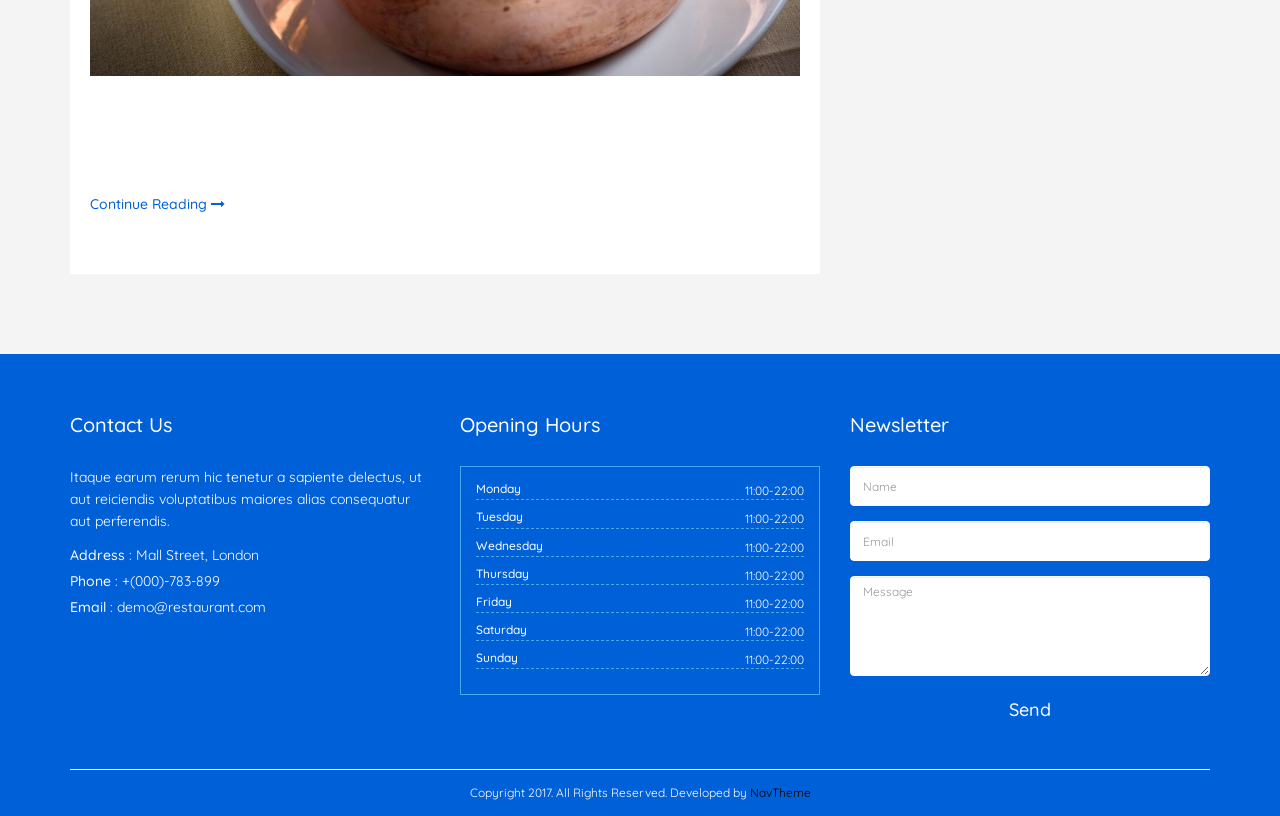
<file: blog.html>
<!DOCTYPE html>
<html lang="en">
<head>
    <meta charset="UTF-8">
    <title>Blog</title>

    <!-- Bootstrap core CSS -->
    <link href="assets/css/bootstrap.min.css" rel="stylesheet">

    <!-- custom css -->
    <link href="assets/css/custom.css" rel="stylesheet">

    <!--fontawesome css-->
    <link rel="stylesheet" href="assets/css/font-awesome.min.css">

   <!---favicon logo -->
   <link rel="shortcut icon" href="favicon.ico" type="image/x-icon">    

    <!--quicksand font-->
    <link href="https://fonts.googleapis.com/css?family=Quicksand:300,400,500,700" rel="stylesheet">
    <link href="https://fonts.googleapis.com/css?family=Courgette" rel="stylesheet">

    <!-- HTML5 shim and Respond.js for IE8 support of HTML5 elements and media queries -->
    <!--[if lt IE 9]>
    <script src="https://oss.maxcdn.com/html5shiv/3.7.3/html5shiv.min.js"></script>
    <script src="https://oss.maxcdn.com/respond/1.4.2/respond.min.js"></script>
    <![endif]-->
</head>

<body>

<!--header section start-->
<header>
    <div class="container">
        <div class="row">
            <div class="col-md-12">
                <div class="navigation">
                    <!-- Fixed navbar -->
                    <nav class="navbar navbar-default navbar-fixed-top">
                        <div class="container">
                            <div class="header-top">
                                <div class="col-sm-4">
                                    <div class="call-us">
                                        <img src="assets/images/phone.png" class="img-responsive">
                                        <span>+(000)-569-896</span>
                                    </div>
                                </div>
                                <div class="col-sm-4">
                                    <div class="logo">
                                        <a href="index.html"><img src="assets/images/logo.png" class="img-responsive"></a>
                                    </div>
                                </div>
                                <div class="col-sm-4">
                                    <div class="social-icon">
                                        <ul>
                                            <li><a><i class="fa fa-facebook"></i></a></li>
                                            <li><a><i class="fa fa-twitter"></i></a></li>
                                            <li><a><i class="fa fa-google-plus"></i></a></li>
                                            <li><a><i class="fa fa-linkedin"></i></a></li>
                                        </ul>
                                    </div>
                                </div>
                            </div>
                            <div class="header-bottom">
                                <div class="navbar-header">
                                    <button type="button" class="navbar-toggle collapsed" data-toggle="collapse" data-target="#navbar" aria-expanded="false" aria-controls="navbar">
                                        <span class="sr-only">Toggle navigation</span>
                                        <span class="icon-bar"></span>
                                        <span class="icon-bar"></span>
                                        <span class="icon-bar"></span>
                                    </button>
                                </div>
                                <div id="navbar" class="navbar-collapse collapse">
                                    <ul class="nav navbar-nav">
                                        <li><a href="index.html">Home</a></li>
                                        <li><a href="#menu" class="menu">Menu</a></li>
                                        <li><a href="about.html">About</a></li>
                                        <li><a href="menu.html">Shop</a></li>
                                        <li><a href="contact.html">Contact</a></li>
                                        <li><a href="#"><i class="fa fa-search"></i></a></li>
                                        <!--<li><a href="cart.html"><i class="fa fa-shopping-cart"></i></a></li>-->
                                    </ul>
                                </div><!--/.nav-collapse -->
                            </div>
                        </div>
                    </nav>
                </div>
            </div>
        </div>
    </div>
</header>
<!--header section end-->

<!--header banner section start-->
<section class="blog-banner text-center">
    <div class="inner-overlay"></div>
    <div class="container">
        <div class="row">
            <div class="col-md-12">
                <div class="header-content">
                    <h1>Blog</h1>
                </div>
            </div>
        </div>
    </div>
</section>
<!--header banner section end-->


<!--blog section start-->
<section class="blog-sec">
    <div class="container">
        <div class="row">
            <div class="col-md-8">
                <div class="blog-wrapper">
                    <div class="blog-inner">
                        <a href="single-blog.html"><h3>How To Make The Mexico Salad</h3></a>
                        <div class="date">
                            <span>25 March 2017</span>
                        </div>
                        <img src="assets/images/blog8.jpg" class="img-responsive" alt="">
                        <p>Duis aute irure dolor in reprehenderit in voluptate velit esse cillum dolore eu fugiat nulla pariatur.
                            Excepteur sint occaecat cupidatat non proident, sunt in culpa qui officia deserunt mollit anim id est laborum...
                        </p>
                        <div class="read-more">
                            <a href="single-blog.html">Continue Reading <i class="fa fa-long-arrow-right"></i></a>
                        </div>
                    </div>
                    <div class="blog-inner">
                        <a href="single-blog.html"><h3>How To Make The Mexico Salad</h3></a>
                        <div class="date">
                            <span>25 March 2017</span>
                        </div>
                        <img src="assets/images/blog8.jpg" class="img-responsive" alt="">
                        <p>Duis aute irure dolor in reprehenderit in voluptate velit esse cillum dolore eu fugiat nulla pariatur.
                            Excepteur sint occaecat cupidatat non proident, sunt in culpa qui officia deserunt mollit anim id est laborum...
                        </p>
                        <div class="read-more">
                            <a href="single-blog.html">Continue Reading <i class="fa fa-long-arrow-right"></i></a>
                        </div>
                    </div>
                </div>
            </div>
            <div class="col-md-4">
                <div class="blog-sidebar">
                    <div class="search-btn">
                        <div class="input-group">
                            <input type="text" class="form-control" placeholder="Search for...">
                            <span class="input-group-btn">
                                <button class="btn btn-default" type="button"><i class="fa fa-search"></i></button>
                            </span>
                        </div>
                    </div>
                    <div class="blog-posts">
                        <h5>Latest Posts</h5>
                        <div class="post-content">
                            <div class="post-img">
                                <a href="#"><img src="assets/images/product2.jpg" class="img-responsive" alt=""></a>
                            </div>
                            <div class="post-des">
                                <a href="#"><h5>Nuts & Dry Fruits</h5></a>
                                <span>26 March 2017</span>
                            </div>
                        </div>
                        <div class="post-content">
                            <div class="post-img">
                                <a href="#"><img src="assets/images/product3.jpg" class="img-responsive" alt=""></a>
                            </div>
                            <div class="post-des">
                                <a href="#"><h5>Porridge Oats</h5></a>
                                <span>26 March 2017</span>
                            </div>
                        </div>
                        <div class="post-content">
                            <div class="post-img">
                                <a href="#"><img src="assets/images/product2.jpg" class="img-responsive" alt=""></a>
                            </div>
                            <div class="post-des">
                                <a href="#"><h5>Nuts & Dry Fruits</h5></a>
                                <span>26 March 2017</span>
                            </div>
                        </div>
                    </div>
                    <div class="blog-category">
                        <h5>Categories</h5>
                        <ul>
                            <li><a href="#">Indian Food</a></li>
                            <li><a href="#">Fast Food</a></li>
                            <li><a href="#">Chinese Food</a></li>
                            <li><a href="#">Salad</a></li>
                            <li><a href="#">Drinks</a></li>
                        </ul>
                    </div>
                </div>
            </div>
        </div>
    </div>
</section>
<!--blog section end-->


<!--footer section start-->
<footer class="footer-sec">
    <div class="container">
        <div class="row">
            <div class="col-md-4">
                <div class="contact-info">
                    <h5>Contact Us</h5>
                    <p>Itaque earum rerum hic tenetur a sapiente delectus, ut aut reiciendis voluptatibus maiores alias consequatur aut perferendis.</p>
                    <div class="contact-inner">
                        <p><strong>Address</strong> : <span>Mall Street, London</span></p>
                        <p><strong>Phone</strong> : <span>+(000)-783-899</span></p>
                        <p><strong>Email</strong> : <span>demo@restaurant.com</span></p>
                    </div>
                </div>
            </div>
            <div class="col-md-4">
                <div class="opening-hours">
                    <h5>Opening Hours</h5>
                    <ul>
                        <li><h6>Monday</h6><span>11:00-22:00</span></li>
                        <li><h6>Tuesday</h6><span>11:00-22:00</span></li>
                        <li><h6>Wednesday</h6><span>11:00-22:00</span></li>
                        <li><h6>Thursday</h6><span>11:00-22:00</span></li>
                        <li><h6>Friday</h6><span>11:00-22:00</span></li>
                        <li><h6>Saturday</h6><span>11:00-22:00</span></li>
                        <li><h6>Sunday</h6><span>11:00-22:00</span></li>
                    </ul>
                </div>
            </div>
            <div class="col-md-4">
                <div class="subscribe">
                    <h5>Newsletter</h5>
                    <form>
                        <div class="form-group">
                            <input type="text" class="form-control" id="" placeholder="Name">
                        </div>
                        <div class="form-group">
                            <input type="email" class="form-control" id="exampleInputEmail1" placeholder="Email">
                        </div>
                        <div class="form-group">
                            <textarea class="form-control" placeholder="Message"></textarea>
                        </div>
                        <div class="text-center">
                            <button type="submit" class="btn btn-sm btn-primary">Send</button>
                        </div>
                    </form>
                </div>
            </div>
            <div class="col-md-12">
                <div class="copyright text-center">
                    <p>Copyright 2017. All Rights Reserved. Developed by <span class="yellow">NavTheme</span></p>
                </div>
            </div>
        </div>
    </div>
</footer>
<!--footer section end-->

<!-- Bootstrap core JavaScript
    ================================================== -->
<!-- Placed at the end of the document so the pages load faster -->
<script src="https://ajax.googleapis.com/ajax/libs/jquery/1.12.4/jquery.min.js"></script>
<script src="assets/jscript/bootstrap.min.js"></script>
<script src="assets/jscript/smoothScroll.js"></script>
<script src="assets/jscript/isotope.js"></script>
<script>
    $(window).scroll(function(){
        if ($(window).scrollTop() >= 10) {
            $('.navbar.navbar-default.navbar-fixed-top').addClass('fill-bg');
        }
        else {
            $('.navbar.navbar-default.navbar-fixed-top').removeClass('fill-bg');
        }
    });
</script>

<script>
    var prev = 0;
    var $window = $(window);
    var nav = $('#navbar');

    $window.on('scroll', function(){
        var scrollTop = $window.scrollTop();
        nav.toggleClass('hidden', scrollTop > prev);
        $('#navbar').removeClass('in');
        prev = scrollTop;
    });
</script>

<script>
    $('.nav a.menu').smoothScroll();
</script>
</body>
</html>
</file>
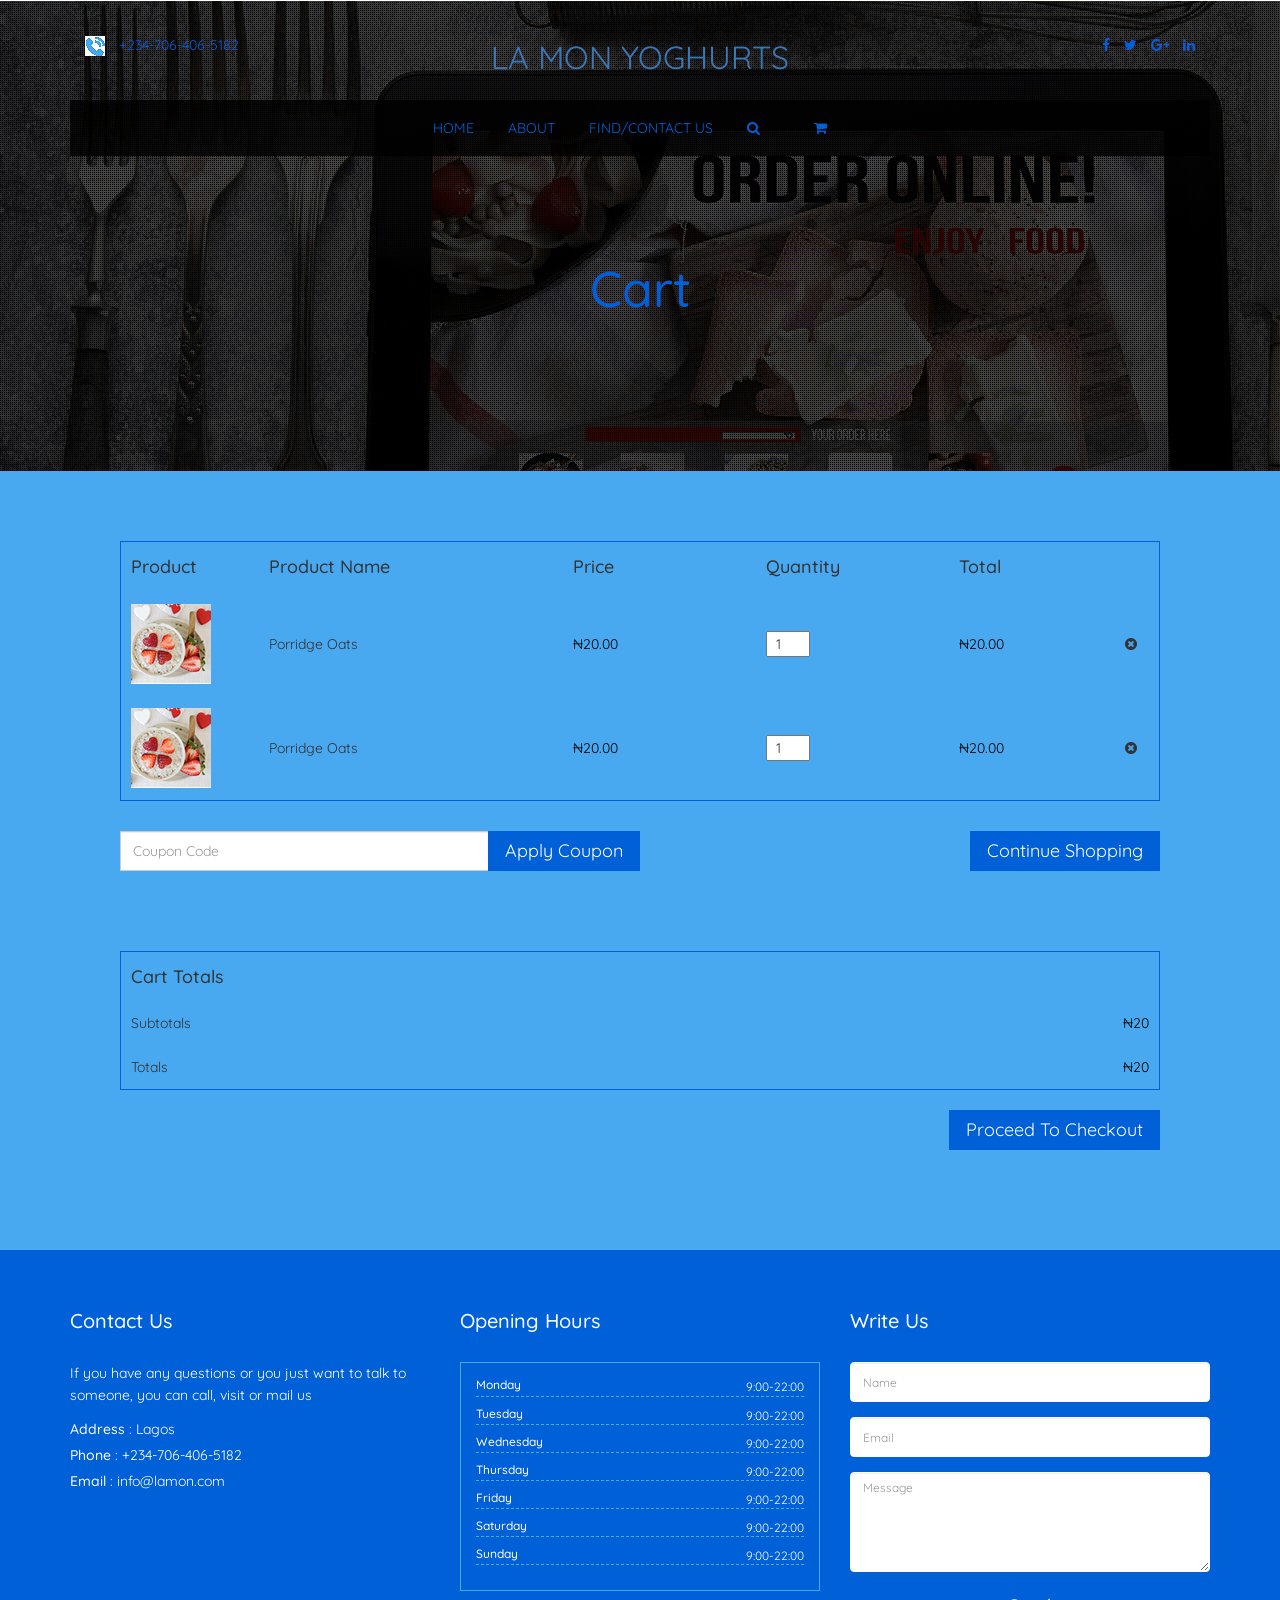
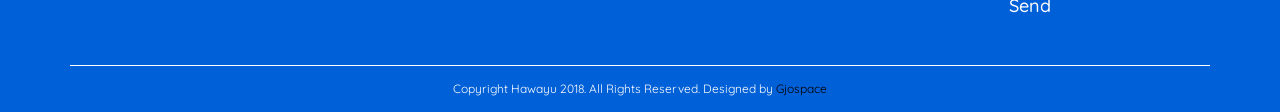
<file: cart.html>
<!DOCTYPE html>
<html lang="en">
<head>
    <meta charset="UTF-8">
    <title>Cart</title>
    <!-- Bootstrap core CSS -->
    <link href="assets/css/bootstrap.min.css" rel="stylesheet">

    <!-- custom css -->
    <link href="assets/css/custom.css" rel="stylesheet">

    <!--fontawesome css-->
    <link rel="stylesheet" href="assets/css/font-awesome.min.css">

   <!---favicon logo -->
   <link rel="shortcut icon" href="favicon.ico" type="image/x-icon">    

    <!--quicksand font-->
    <link href="https://fonts.googleapis.com/css?family=Quicksand:300,400,500,700" rel="stylesheet"> 
    <link href="https://fonts.googleapis.com/css?family=Courgette" rel="stylesheet"> 

    <!-- HTML5 shim and Respond.js for IE8 support of HTML5 elements and media queries -->
    <!--[if lt IE 9]>
    <script src="https://oss.maxcdn.com/html5shiv/3.7.3/html5shiv.min.js"></script>
    <script src="https://oss.maxcdn.com/respond/1.4.2/respond.min.js"></script>
    <![endif]-->
</head>

<body>
 
<!--header section start-->
<header>
    <div class="container">
        <div class="row">
            <div class="col-md-12">
                <div class="navigation">
                    <!-- Fixed navbar -->
                    <nav class="navbar navbar-default navbar-fixed-top">
                      <div class="container">
                        <div class="header-top">
                            <div class="col-sm-4">
                                <div class="call-us">
                                    <img src="assets/images/phone.png" class="img-responsive">
                                    <span>+234-706-406-5182</span>
                                </div>
                            </div>
                            <div class="col-sm-4">
                                <div class="logo">
                                    <h2><a href="index.html">LA MON YOGHURTS</a></h2>
                                </div>
                            </div>
                            <div class="col-sm-4">
                                <div class="social-icon">
                                    <ul>
                                        <li><a><i class="fa fa-facebook"></i></a></li>
                                        <li><a><i class="fa fa-twitter"></i></a></li>
                                        <li><a><i class="fa fa-google-plus"></i></a></li>
                                        <li><a><i class="fa fa-linkedin"></i></a></li>
                                    </ul>
                                </div>
                            </div>
                        </div>
                        <div class="header-bottom">
                            <div class="navbar-header">
                              <button type="button" class="navbar-toggle collapsed" data-toggle="collapse" data-target="#navbar" aria-expanded="false" aria-controls="navbar">
                                <span class="sr-only">Toggle navigation</span>
                                <span class="icon-bar"></span>
                                <span class="icon-bar"></span>
                                <span class="icon-bar"></span>
                              </button>
                            </div>
                            <div id="navbar" class="navbar-collapse collapse">
                              <ul class="nav navbar-nav">
                                <li><a href="index.html">Home</a></li>
                                <li><a href="about.html">About</a></li>
                                <!--<li><a href="menu.html">Recipes</a></li>-->
                                <li><a href="contact.html">Find/Contact us</a></li>
                                <li><a href="#"><i class="fa fa-search"></i></a></li>
                                <li><a href="cart.html"><i class="fa fa-shopping-cart"></i></a></li>
                              </ul>
                            </div><!--/.nav-collapse -->
                        </div>
                      </div>
                    </nav>
                </div>
            </div>
        </div>
    </div>
</header>
 <!--header section end-->

<!--header banner section start-->
<section class="cart-banner text-center">
    <div class="inner-overlay"></div>
    <div class="container">
        <div class="row">
            <div class="col-md-12">
                <div class="header-content">
                    <h1>Cart</h1>
                </div> 
            </div>
        </div>
    </div>
</section>
<!--header banner section end-->


<!--cart page css start-->
<section class="cart-page">
    <div class="container">
        <div class="row">
            <div class="col-md-12">
                <div class="product-page">
                    <table>
                        <tbody>
                            <tr>
                                <th class="product-img">Product</th>
                                <th class="product-name">Product Name</th>
                                <th class="price">Price</th>
                                <th class="quantity">Quantity</th>
                                <th class="total">Total</th>
                                <th class="remove"></th>
                            </tr>
                            <tr>
                                <td class="product-img"><img src="assets/images/product.jpg"></td>
                                <td class="product-name">Porridge Oats</td>
                                <td class="price yellow">₦20.00</td>
                                <td class="quantity">
                                    <input type="number" value="1">
                                </td>
                                <td class="total yellow">₦20.00</td>
                                <td class="remove"><i class="fa fa-times-circle"></i></td>
                            </tr>
                            <tr>
                                <td class="product-img"><img src="assets/images/product.jpg"></td>
                                <td class="product-name">Porridge Oats</td>
                                <td class="price yellow">₦20.00</td>
                                <td class="quantity">
                                    <input type="number" value="1">
                                </td>
                                <td class="total yellow">₦20.00</td>
                                <td class="remove"><i class="fa fa-times-circle"></i></td>
                            </tr>
                        </tbody>
                    </table>
                </div>
                <div class="coupon-card">
                        <div class="apply-coupon input-group">   
                            <input type="text" class="form-control" placeholder="Coupon Code">
                            <span class="input-group-btn">
                                <button class="btn btn-lg btn-primary" type="button">Apply Coupon</button>
                            </span>
                        </div>
                        <div class="conti-shop">
                            <button class="btn btn-lg btn-primary" type="button">Continue Shopping</button>
                        </div>
                    </div>
                <div class="cart-totals">
                    <table>
                        <tbody>
                            <tr>
                                <th class="cart-total">Cart Totals</th>
                                <th></th>
                            </tr>
                            <tr>
                                <td class="subtotals">Subtotals</td>
                                <td class="text-right yellow">₦20</td>
                            </tr>
                            <tr>
                                <td class="totals">Totals</td>
                                <td class="text-right yellow">₦20</td>
                            </tr>
                        </tbody>
                    </table>
                    <div class="col-ms-12 text-right">
                        <button class="btn btn-lg btn-primary">Proceed To Checkout</button>
                    </div>
                </div>
            </div>
        </div>
    </div>
</section>
<!--cart page css end-->


<!--footer section start-->
<footer class="footer-sec">
    <div class="container">
        <div class="row">
            <div class="col-md-4">
                <div class="contact-info">
                    <h5>Contact Us</h5>
                    <p>If you have any questions or you just want to talk to someone, you can call, visit or mail us</p>
                    <div class="contact-inner">
                        <p><strong>Address</strong> : <span>Lagos</span></p>
                        <p><strong>Phone</strong> : <span>+234-706-406-5182</span></p>
                        <p><strong>Email</strong> : <span>info@lamon.com</span></p>                       
                    </div>
                </div>
            </div>
            <div class="col-md-4">
                <div class="opening-hours">
                    <h5>Opening Hours</h5>
                    <ul>
                        <li><h6>Monday</h6><span>9:00-22:00</span></li>
                        <li><h6>Tuesday</h6><span>9:00-22:00</span></li>
                        <li><h6>Wednesday</h6><span>9:00-22:00</span></li>
                        <li><h6>Thursday</h6><span>9:00-22:00</span></li>
                        <li><h6>Friday</h6><span>9:00-22:00</span></li>
                        <li><h6>Saturday</h6><span>9:00-22:00</span></li>
                        <li><h6>Sunday</h6><span>9:00-22:00</span></li>
                    </ul>
                </div>
            </div>
            <div class="col-md-4">
                <div class="subscribe">
                    <h5>Write Us</h5>
                    <form>
                        <div class="form-group">
                        <input type="text" class="form-control" id="" placeholder="Name">
                      </div>
                      <div class="form-group">
                        <input type="email" class="form-control" id="exampleInputEmail1" placeholder="Email">
                      </div>
                      <div class="form-group">
                        <textarea class="form-control" placeholder="Message"></textarea>
                      </div>
                      <div class="text-center">
                        <button type="submit" class="btn btn-sm btn-primary">Send</button>
                      </div>
                    </form>
                </div>
            </div>
            <div class="col-md-12">
                <div class="copyright text-center">
                    <p>Copyright Hawayu 2018. All Rights Reserved. Designed by <span class="yellow">Gjospace</span></p>
                </div>
            </div>
        </div>
    </div>
</footer>
<!--footer section end-->

<!-- Bootstrap core JavaScript
    ================================================== -->
<!-- Placed at the end of the document so the pages load faster -->
<script src="https://ajax.googleapis.com/ajax/libs/jquery/1.12.4/jquery.min.js"></script>
<script src="assets/jscript/bootstrap.min.js"></script>
<script src="assets/jscript/smoothScroll.js"></script>
<script src="assets/jscript/isotope.js"></script>
<script>
    $(window).scroll(function(){
        if ($(window).scrollTop() >= 10) {
            $('.navbar.navbar-default.navbar-fixed-top').addClass('fill-bg');
        }
        else {
            $('.navbar.navbar-default.navbar-fixed-top').removeClass('fill-bg');
        }
});
</script>
 
<script>
    var prev = 0;
    var $window = $(window);
    var nav = $('#navbar');

    $window.on('scroll', function(){
      var scrollTop = $window.scrollTop();
      nav.toggleClass('hidden', scrollTop > prev);
      $('#navbar').removeClass('in');
      prev = scrollTop;
    });
</script>
    
<script>
    $('.nav a.menu').smoothScroll();
</script>  
</body>
</html>
</file>
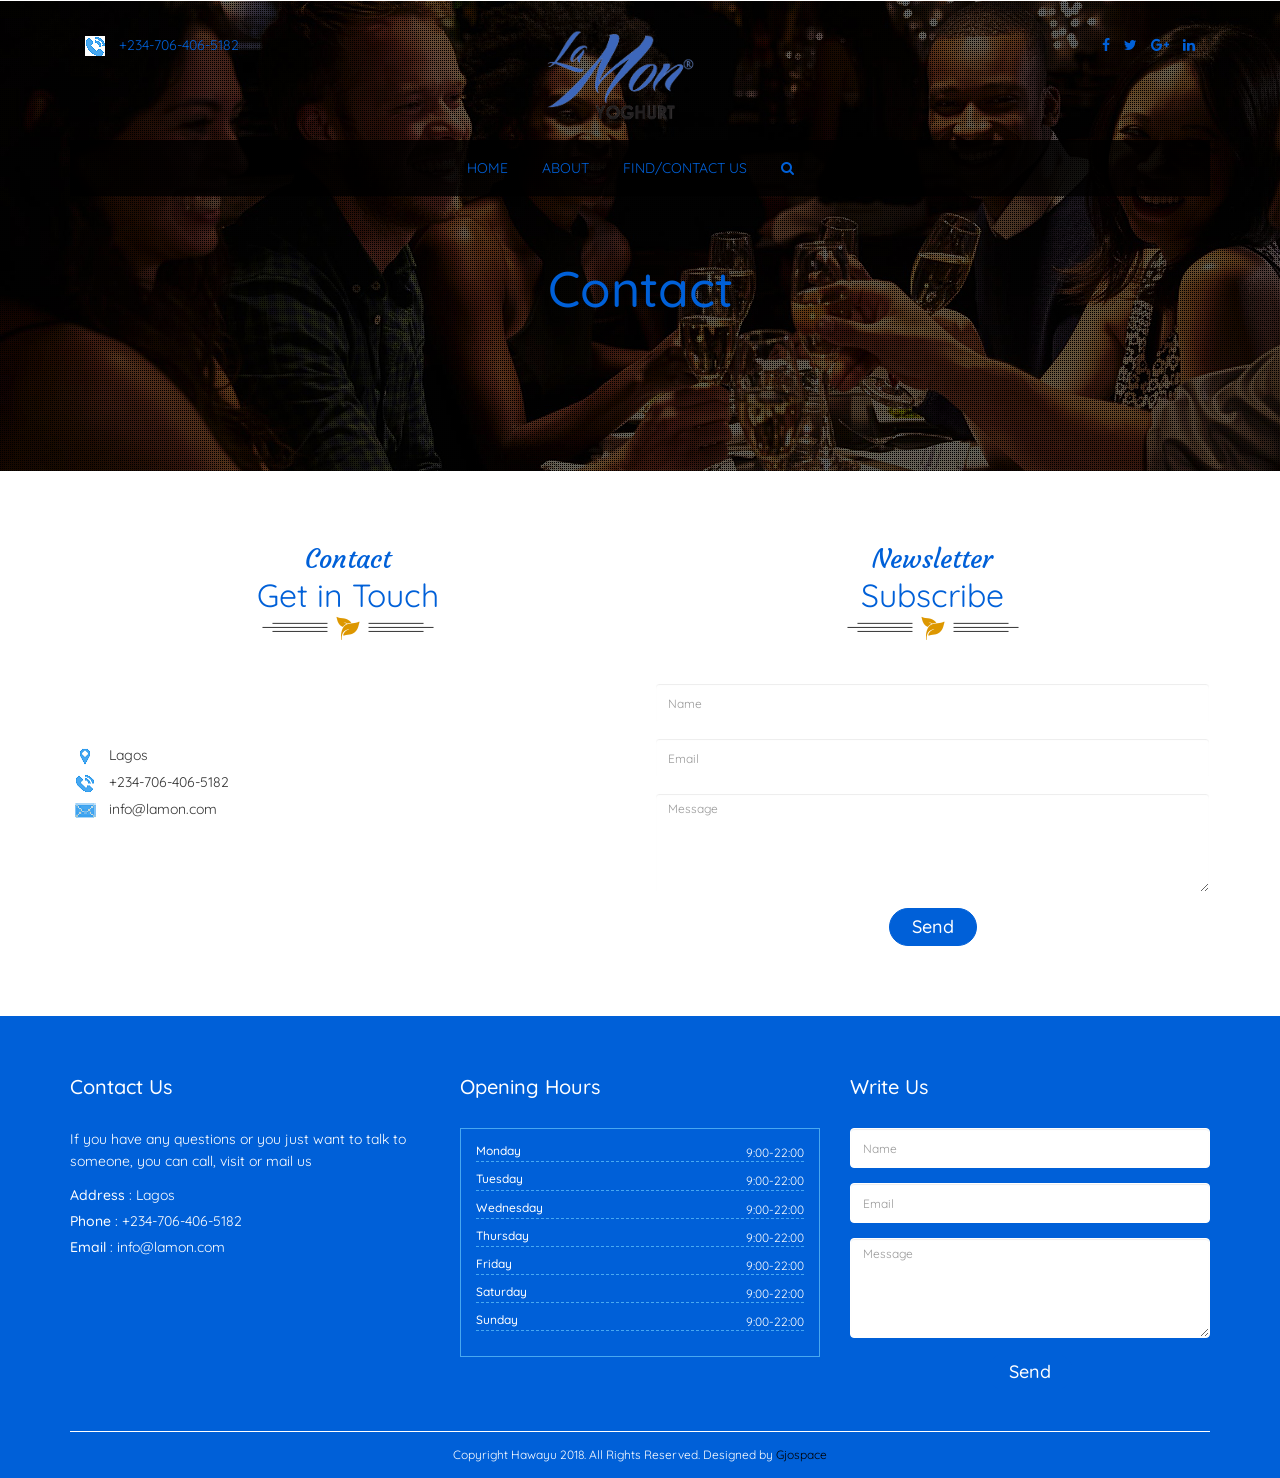
<file: contact.html>
<!DOCTYPE html>
<html lang="en">
<head>
    <meta charset="UTF-8">
    <title>Find/Contact Us</title>
    <!-- Bootstrap core CSS -->
    <link href="assets/css/bootstrap.min.css" rel="stylesheet">

    <!-- custom css -->
    <link href="assets/css/custom.css" rel="stylesheet">

    <!--fontawesome css-->
    <link rel="stylesheet" href="assets/css/font-awesome.min.css">

   <!---favicon logo -->
   <link rel="shortcut icon" href="favicon.ico" type="image/x-icon">    

    <!--quicksand font-->
    <link href="https://fonts.googleapis.com/css?family=Quicksand:300,400,500,700" rel="stylesheet"> 
    <link href="https://fonts.googleapis.com/css?family=Courgette" rel="stylesheet"> 

    <!-- HTML5 shim and Respond.js for IE8 support of HTML5 elements and media queries -->
    <!--[if lt IE 9]>
    <script src="https://oss.maxcdn.com/html5shiv/3.7.3/html5shiv.min.js"></script>
    <script src="https://oss.maxcdn.com/respond/1.4.2/respond.min.js"></script>
    <![endif]-->
</head>

<body>
 
<!--header section start-->
<header>
    <div class="container">
        <div class="row">
            <div class="col-md-12">
                <div class="navigation">
                    <!-- Fixed navbar -->
                    <nav class="navbar navbar-default navbar-fixed-top">
                      <div class="container">
                        <div class="header-top">
                            <div class="col-sm-4">
                                <div class="call-us">
                                    <img src="assets/images/phone.png" class="img-responsive">
                                    <span>+234-706-406-5182</span>
                                </div>
                            </div>
                            <div class="col-sm-4">
                                <div class="logo">
                                    <img src="assets/images/logo.gif" class="img-responsive">
                                </div>
                            </div>
                            <div class="col-sm-4">
                                <div class="social-icon">
                                    <ul>
                                        <li><a href="#"><i class="fa fa-facebook"></i></a></li>
                                        <li><a href="#"><i class="fa fa-twitter"></i></a></li>
                                        <li><a href="#"><i class="fa fa-google-plus"></i></a></li>
                                        <li><a href="#"><i class="fa fa-linkedin"></i></a></li>
                                    </ul>
                                </div>
                            </div>
                        </div>
                        <div class="header-bottom">
                            <div class="navbar-header">
                              <button type="button" class="navbar-toggle collapsed" data-toggle="collapse" data-target="#navbar" aria-expanded="false" aria-controls="navbar">
                                <span class="sr-only">Toggle navigation</span>
                                <span class="icon-bar"></span>
                                <span class="icon-bar"></span>
                                <span class="icon-bar"></span>
                              </button>
                            </div>
                            <div id="navbar" class="navbar-collapse collapse">
                              <ul class="nav navbar-nav">
                                <li><a href="index.html">Home</a></li>
                                <li><a href="about.html">About</a></li>
                                <!--<li><a href="menu.html">Recipes</a></li>-->
                                <li><a href="contact.html">Find/Contact Us</a></li>
                                <li><a href="#"><i class="fa fa-search"></i></a></li>
                                <!--<li><a href="cart.html"><i class="fa fa-shopping-cart"></i></a></li>-->
                              </ul>
                            </div><!--/.nav-collapse -->
                        </div>
                      </div>
                    </nav>
                </div>
            </div>
        </div>
    </div>
</header>
 <!--header section end-->

<!--header banner section start-->
<section class="contact-banner text-center">
    <div class="inner-overlay"></div>
    <div class="container">
        <div class="row">
            <div class="col-md-12">
                <div class="header-content">
                    <h1>Contact</h1>
                </div> 
            </div>
        </div>
    </div>
</section>
<!--header banner section end-->


<!--contact us page sec start-->
<section class="contact-page">
    <div class="container">
        <div class="row">
            <div class="col-md-6">
                <div class="main-heading">
                    <span>Contact</span>
                    <h2>Get in Touch</h2>
                    <img src="assets/images/leaf-icon.png" class="img-responsive">
                </div>
                <div class="contact-wrapper">
                    <p>If you have any questions or you just want to talk to someone, you can call, visit or mail us</p>
                    <ul>
                        <li><img src="assets/images/marker.png"> <span>Lagos</span></li>
                        <li><img src="assets/images/footer-phn.png">  <span>+234-706-406-5182</span></li>
                        <li><img src="assets/images/mail.png"> <span>info@lamon.com</span></li>
                    </ul>
                </div>
            </div>
            <div class="col-md-6">
                <div class="main-heading">
                    <span>Newsletter</span>
                    <h2>Subscribe</h2>
                    <img src="assets/images/leaf-icon.png" class="img-responsive">
                </div>
                <div class="subscribe">
                    <form method="POST" action="Send.php">
                        <div class="form-group">
                            <input type="text" name="name" class="form-control" id="" placeholder="Name" required>
                        </div>
                       <div class="form-group">
                            <input type="email" name="Email" class="form-control" id="exampleInputEmail1" placeholder="Email" required>
                        </div>
                        <div class="form-group">
                            <textarea class="form-control" name="Message" placeholder="Message" required></textarea>
                        </div>
                        <div class="text-center">
                            <input type="submit" name="submit" class="btn btn-sm btn-primary" value="Send">
                        </div>
                    </form>
                </div>
            </div>
        </div>
    </div>
</section>
<!--contact us page sec end-->


<!--footer section start-->
<footer class="footer-sec">
    <div class="container">
        <div class="row">
            <div class="col-md-4">
                <div class="contact-info">
                    <h5>Contact Us</h5>
                    <p>If you have any questions or you just want to talk to someone, you can call, visit or mail us</p>
                    <div class="contact-inner">
                        <p><strong>Address</strong> : <span>Lagos</span></p>
                        <p><strong>Phone</strong> : <span>+234-706-406-5182</span></p>
                        <p><strong>Email</strong> : <span>info@lamon.com</span></p>                       
                    </div>
                </div>
            </div>
            <div class="col-md-4">
                <div class="opening-hours">
                    <h5>Opening Hours</h5>
                    <ul>
                        <li><h6>Monday</h6><span>9:00-22:00</span></li>
                        <li><h6>Tuesday</h6><span>9:00-22:00</span></li>
                        <li><h6>Wednesday</h6><span>9:00-22:00</span></li>
                        <li><h6>Thursday</h6><span>9:00-22:00</span></li>
                        <li><h6>Friday</h6><span>9:00-22:00</span></li>
                        <li><h6>Saturday</h6><span>9:00-22:00</span></li>
                        <li><h6>Sunday</h6><span>9:00-22:00</span></li>
                    </ul>
                </div>
            </div>
            <div class="col-md-4">
                <div class="subscribe">
                    <h5>Write Us</h5>
                    <form>
                        <div class="form-group">
                        <input type="text" class="form-control" id="" placeholder="Name">
                      </div>
                      <div class="form-group">
                        <input type="email" class="form-control" id="exampleInputEmail1" placeholder="Email">
                      </div>
                      <div class="form-group">
                        <textarea class="form-control" placeholder="Message"></textarea>
                      </div>
                      <div class="text-center">
                        <button type="submit" class="btn btn-sm btn-primary">Send</button>
                      </div>
                    </form>
                </div>
            </div>
            <div class="col-md-12">
                <div class="copyright text-center">
                    <p>Copyright Hawayu 2018. All Rights Reserved. Designed by <span class="yellow">Gjospace</span></p>
                </div>
            </div>
        </div>
    </div>
</footer>
<!--footer section end-->

<!-- Bootstrap core JavaScript
    ================================================== -->
<!-- Placed at the end of the document so the pages load faster -->
<script src="https://ajax.googleapis.com/ajax/libs/jquery/1.12.4/jquery.min.js"></script>
<script src="assets/jscript/bootstrap.min.js"></script>
<script src="assets/jscript/smoothScroll.js"></script>
<script src="assets/jscript/isotope.js"></script>
<script>
    $(window).scroll(function(){
        if ($(window).scrollTop() >= 10) {
            $('.navbar.navbar-default.navbar-fixed-top').addClass('fill-bg');
        }
        else {
            $('.navbar.navbar-default.navbar-fixed-top').removeClass('fill-bg');
        }
});
</script>
 
<script>
    var prev = 0;
    var $window = $(window);
    var nav = $('#navbar');

    $window.on('scroll', function(){
      var scrollTop = $window.scrollTop();
      nav.toggleClass('hidden', scrollTop > prev);
      $('#navbar').removeClass('in');
      prev = scrollTop;
    });
</script>
    
<script>
    $('.nav a.menu').smoothScroll();
</script> 
</body>
</html>
</file>
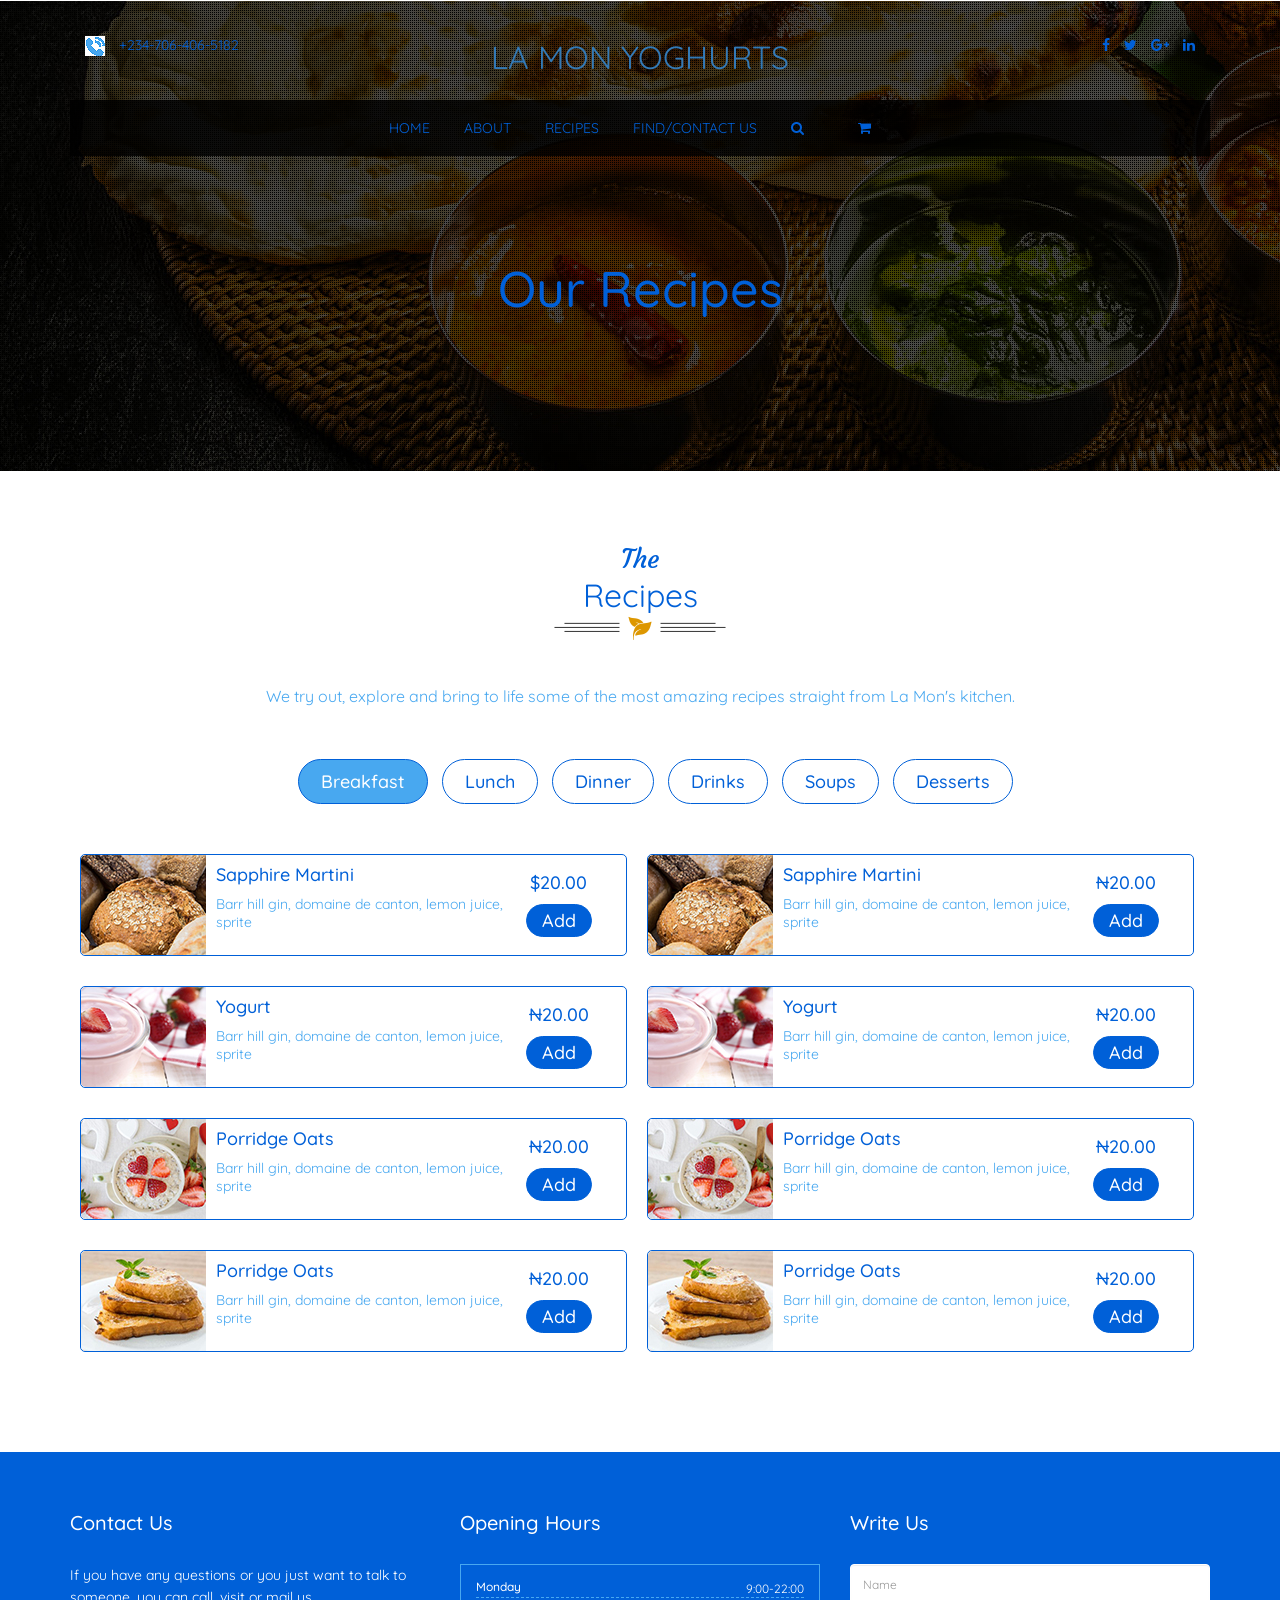
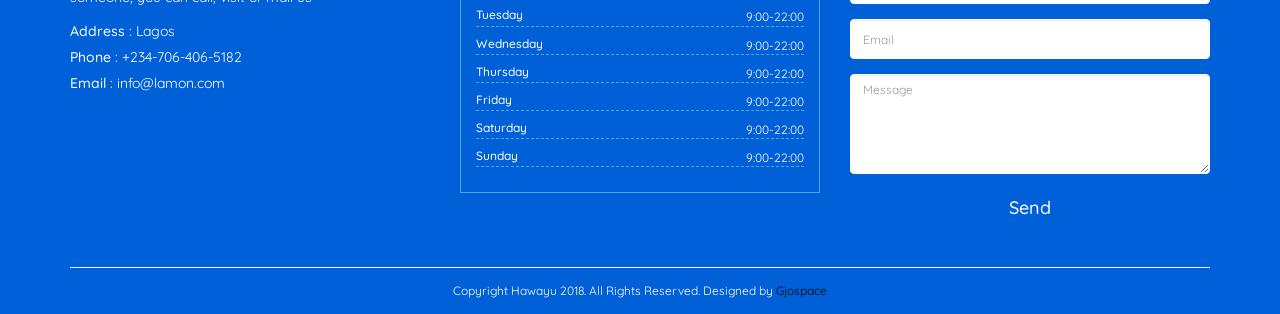
<file: menu.html>
<!DOCTYPE html>
<html lang="en">
<head>
    <meta charset="UTF-8">
    <title>Recipes</title>
    
    <!-- Bootstrap core CSS -->
    <link href="assets/css/bootstrap.min.css" rel="stylesheet">

    <!-- custom css -->
    <link href="assets/css/custom.css" rel="stylesheet">

    <!--fontawesome css-->
    <link rel="stylesheet" href="assets/css/font-awesome.min.css">

   <!---favicon logo -->
   <link rel="shortcut icon" href="favicon.ico" type="image/x-icon">    

    <!--quicksand font-->
    <link href="https://fonts.googleapis.com/css?family=Quicksand:300,400,500,700" rel="stylesheet"> 
    <link href="https://fonts.googleapis.com/css?family=Courgette" rel="stylesheet"> 

    <!-- HTML5 shim and Respond.js for IE8 support of HTML5 elements and media queries -->
    <!--[if lt IE 9]>
    <script src="https://oss.maxcdn.com/html5shiv/3.7.3/html5shiv.min.js"></script>
    <script src="https://oss.maxcdn.com/respond/1.4.2/respond.min.js"></script>
    <![endif]-->
</head>

<body>
 
<!--header section start-->
<header>
    <div class="container">
        <div class="row">
            <div class="col-md-12">
                <div class="navigation">
                    <!-- Fixed navbar -->
                    <nav class="navbar navbar-default navbar-fixed-top">
                      <div class="container">
                        <div class="header-top">
                            <div class="col-sm-4">
                                <div class="call-us">
                                    <img src="assets/images/phone.png" class="img-responsive">
                                    <span>+234-706-406-5182</span>
                                </div>
                            </div>
                            <div class="col-sm-4">
                                <div class="logo">
                                    <h2><a href="index.html">LA MON YOGHURTS</a></h2>
                                </div>
                            </div>
                            <div class="col-sm-4">
                                <div class="social-icon">
                                    <ul>
                                        <li><a><i class="fa fa-facebook"></i></a></li>
                                        <li><a><i class="fa fa-twitter"></i></a></li>
                                        <li><a><i class="fa fa-google-plus"></i></a></li>
                                        <li><a><i class="fa fa-linkedin"></i></a></li>
                                    </ul>
                                </div>
                            </div>
                        </div>
                        <div class="header-bottom">
                            <div class="navbar-header">
                              <button type="button" class="navbar-toggle collapsed" data-toggle="collapse" data-target="#navbar" aria-expanded="false" aria-controls="navbar">
                                <span class="sr-only">Toggle navigation</span>
                                <span class="icon-bar"></span>
                                <span class="icon-bar"></span>
                                <span class="icon-bar"></span>
                              </button>
                            </div>
                            <div id="navbar" class="navbar-collapse collapse">
                              <ul class="nav navbar-nav">
                                <li><a href="index.html">Home</a></li>
                                <li><a href="about.html">About</a></li>
                                <li><a href="menu.html">Recipes</a></li>
                                <li><a href="contact.html">Find/Contact us</a></li>
                                <li><a href="#"><i class="fa fa-search"></i></a></li>
                                <li><a href="cart.html"><i class="fa fa-shopping-cart"></i></a></li>
                              </ul>
                            </div><!--/.nav-collapse -->
                        </div>
                      </div>
                    </nav>
                </div>
            </div>
        </div>
    </div>
</header>
 <!--header section end-->

<!--header banner section start-->
<section class="menu-banner text-center">
    <div class="inner-overlay"></div>
    <div class="container">
        <div class="row">
            <div class="col-md-12">
                <div class="header-content">
                    <h1>Our Recipes</h1>
                </div> 
            </div>
        </div>
    </div>
</section>
<!--header banner section end-->


<!--menu page section start-->
<section class="our-menu">
    <div class="container">
        <div class="row">
            <div class="col-md-12">
                <div class="main-heading">
                    <span>The</span>
                    <h2>Recipes</h2>
                    <img src="assets/images/leaf-icon.png" class="img-responsive">
                </div>
                <p class="text-center">We try out, explore and bring to life some of the most amazing recipes straight from La Mon's kitchen.</p>
                <div id="main" class="main">
                    <div class="primary-content">
                        <div class="big-demo go-wide" data-js-module="filtering-demo">
                            <!------------------------------------filters--------------------------------------------------------------->
                            <div class="filter-button-group button-group js-radio-button-group container">
                                <div class="filter-inner">
                                    <button class="btn btn-sm btn-default button is-checked" data-filter=".breakfast">Breakfast</button>
                                    <button class="btn btn-sm btn-default button" data-filter=".lunch">Lunch</button>
                                    <button class="btn btn-sm btn-default button" data-filter=".dinner">Dinner</button>
                                    <button class="btn btn-sm btn-default button" data-filter=".drinks">Drinks</button>
                                    <button class="btn btn-sm btn-default button" data-filter=".soups">Soups</button>
                                    <button class="btn btn-sm btn-default button" data-filter=".desserts">Desserts</button>
                                </div>
                            </div>
                            <!------------------------------------filters--------------------------------------------------------------->
                            <ul class="clearfix grid">
                                <li class="breakfast element-item" data-category="breakfast">
                                    <a href="javascript:void(0)" rel="prettyPhoto[gallery1]">
                                        <div class="menu-img">
                                            <img src="assets/images/product1.jpg">
                                        </div>
                                        <div class="menu-content">
                                            <h5>Sapphire Martini</h5>
                                            <p>Barr hill gin, domaine de canton, lemon juice, sprite</p>
                                        </div>
                                        <div class="AddCart">
                                            <span>$20.00</span>
                                            <button class="btn btn-sm btn-primary">Add</button>
                                        </div>
                                    </a>
                                </li>
                                <li class="lunch breakfast element-item" data-category="lunch breakfast">
                                    <a href="javascript:void(0)" rel="prettyPhoto[gallery1]">
                                        <div class="menu-img">
                                            <img src="assets/images/product1.jpg">
                                        </div>
                                        <div class="menu-content">
                                            <h5>Sapphire Martini</h5>
                                            <p>Barr hill gin, domaine de canton, lemon juice, sprite</p>
                                        </div>
                                        <div class="AddCart">
                                            <span>₦20.00</span>
                                            <button class="btn btn-sm btn-primary">Add</button>
                                        </div>
                                    </a>
                                </li>
                                <li class="dinner breakfast element-item" data-category="dinner breakfast">
                                    <a href="javascript:void(0)" rel="prettyPhoto[gallery1]">
                                         <div class="menu-img">
                                            <img src="assets/images/product2.jpg">
                                        </div>
                                        <div class="menu-content">
                                            <h5>Yogurt</h5>
                                            <p>Barr hill gin, domaine de canton, lemon juice, sprite</p>
                                        </div>
                                        <div class="AddCart">
                                            <span>₦20.00</span>
                                            <button class="btn btn-sm btn-primary">Add</button>
                                        </div>
                                    </a>
                                </li>
                                <li class="drinks breakfast element-item" data-category="drinks breakfast">
                                    <a href="javascript:void(0)" rel="prettyPhoto[gallery1]">
                                        <div class="menu-img">
                                            <img src="assets/images/product2.jpg">
                                        </div>
                                        <div class="menu-content">
                                            <h5>Yogurt</h5>
                                            <p>Barr hill gin, domaine de canton, lemon juice, sprite</p>
                                        </div>
                                        <div class="AddCart">
                                            <span>₦20.00</span>
                                            <button class="btn btn-sm btn-primary">Add</button>
                                        </div>
                                    </a>
                                </li>
                                <li class="soups breakfast element-item" data-category="soups breakfast">
                                    <a href="javascript:void(0)" rel="prettyPhoto[gallery1]">
                                         <div class="menu-img">
                                            <img src="assets/images/product3.jpg">
                                        </div>
                                        <div class="menu-content">
                                            <h5>Porridge Oats</h5>
                                            <p>Barr hill gin, domaine de canton, lemon juice, sprite</p>
                                        </div>
                                        <div class="AddCart">
                                            <span>₦20.00</span>
                                            <button class="btn btn-sm btn-primary">Add</button>
                                        </div>
                                    </a>
                                </li>
                                <li class="desserts  breakfast element-item" data-category="desserts breakfast">
                                    <a href="javascript:void(0)" rel="prettyPhoto[gallery1]">
                                        <div class="menu-img">
                                            <img src="assets/images/product3.jpg">
                                        </div>
                                        <div class="menu-content">
                                            <h5>Porridge Oats</h5>
                                            <p>Barr hill gin, domaine de canton, lemon juice, sprite</p>
                                        </div>
                                        <div class="AddCart">
                                            <span>₦20.00</span>
                                            <button class="btn btn-sm btn-primary">Add</button>
                                        </div>
                                    </a>
                                </li>
                                <li class="desserts breakfast element-item" data-category="desserts breakfast">
                                    <a href="javascript:void(0)" rel="prettyPhoto[gallery1]">
                                        <div class="menu-img">
                                            <img src="assets/images/product4.jpg">
                                        </div>
                                        <div class="menu-content">
                                            <h5>Porridge Oats</h5>
                                            <p>Barr hill gin, domaine de canton, lemon juice, sprite</p>
                                        </div>
                                        <div class="AddCart">
                                            <span>₦20.00</span>
                                            <button class="btn btn-sm btn-primary">Add</button>
                                        </div>
                                    </a>
                                </li>
                                <li class="desserts breakfast element-item" data-category="desserts breakfast">
                                    <a href="javascript:void(0)" rel="prettyPhoto[gallery1]">
                                        <div class="menu-img">
                                            <img src="assets/images/product4.jpg">
                                        </div>
                                        <div class="menu-content">
                                            <h5>Porridge Oats</h5>
                                            <p>Barr hill gin, domaine de canton, lemon juice, sprite</p>
                                        </div>
                                        <div class="AddCart">
                                            <span>₦20.00</span>
                                            <button class="btn btn-sm btn-primary">Add</button>
                                        </div>
                                    </a>
                                </li>
                            </ul>
                        </div>
                    </div>
                </div>
            </div>
        </div>
    </div>
</section>
<!--menu page section end-->


<!--footer section start-->
<footer class="footer-sec">
    <div class="container">
        <div class="row">
            <div class="col-md-4">
                <div class="contact-info">
                    <h5>Contact Us</h5>
                    <p>If you have any questions or you just want to talk to someone, you can call, visit or mail us</p>
                    <div class="contact-inner">
                        <p><strong>Address</strong> : <span>Lagos</span></p>
                        <p><strong>Phone</strong> : <span>+234-706-406-5182</span></p>
                        <p><strong>Email</strong> : <span>info@lamon.com</span></p>                       
                    </div>
                </div>
            </div>
            <div class="col-md-4">
                <div class="opening-hours">
                    <h5>Opening Hours</h5>
                    <ul>
                        <li><h6>Monday</h6><span>9:00-22:00</span></li>
                        <li><h6>Tuesday</h6><span>9:00-22:00</span></li>
                        <li><h6>Wednesday</h6><span>9:00-22:00</span></li>
                        <li><h6>Thursday</h6><span>9:00-22:00</span></li>
                        <li><h6>Friday</h6><span>9:00-22:00</span></li>
                        <li><h6>Saturday</h6><span>9:00-22:00</span></li>
                        <li><h6>Sunday</h6><span>9:00-22:00</span></li>
                    </ul>
                </div>
            </div>
            <div class="col-md-4">
                <div class="subscribe">
                    <h5>Write Us</h5>
                    <form>
                        <div class="form-group">
                        <input type="text" class="form-control" id="" placeholder="Name">
                      </div>
                      <div class="form-group">
                        <input type="email" class="form-control" id="exampleInputEmail1" placeholder="Email">
                      </div>
                      <div class="form-group">
                        <textarea class="form-control" placeholder="Message"></textarea>
                      </div>
                      <div class="text-center">
                        <button type="submit" class="btn btn-sm btn-primary">Send</button>
                      </div>
                    </form>
                </div>
            </div>
            <div class="col-md-12">
                <div class="copyright text-center">
                    <p>Copyright Hawayu 2018. All Rights Reserved. Designed by <span class="yellow">Gjospace</span></p>
                </div>
            </div>
        </div>
    </div>
</footer>
<!--footer section end-->

<!-- Bootstrap core JavaScript
    ================================================== -->
<!-- Placed at the end of the document so the pages load faster -->
<script src="https://ajax.googleapis.com/ajax/libs/jquery/1.12.4/jquery.min.js"></script>
<script src="assets/jscript/bootstrap.min.js"></script>
<script src="assets/jscript/smoothScroll.js"></script>
<script src="assets/jscript/isotope.js"></script>
<script>
    $(window).scroll(function(){
        if ($(window).scrollTop() >= 10) {
            $('.navbar.navbar-default.navbar-fixed-top').addClass('fill-bg');
        }
        else {
            $('.navbar.navbar-default.navbar-fixed-top').removeClass('fill-bg');
        }
});
</script>
 
<script>
    var prev = 0;
    var $window = $(window);
    var nav = $('#navbar');

    $window.on('scroll', function(){
      var scrollTop = $window.scrollTop();
      nav.toggleClass('hidden', scrollTop > prev);
      $('#navbar').removeClass('in');
      prev = scrollTop;
    });
</script>
    
<script>
    $('.nav a.menu').smoothScroll();
</script> 
</body>
</html>
</file>
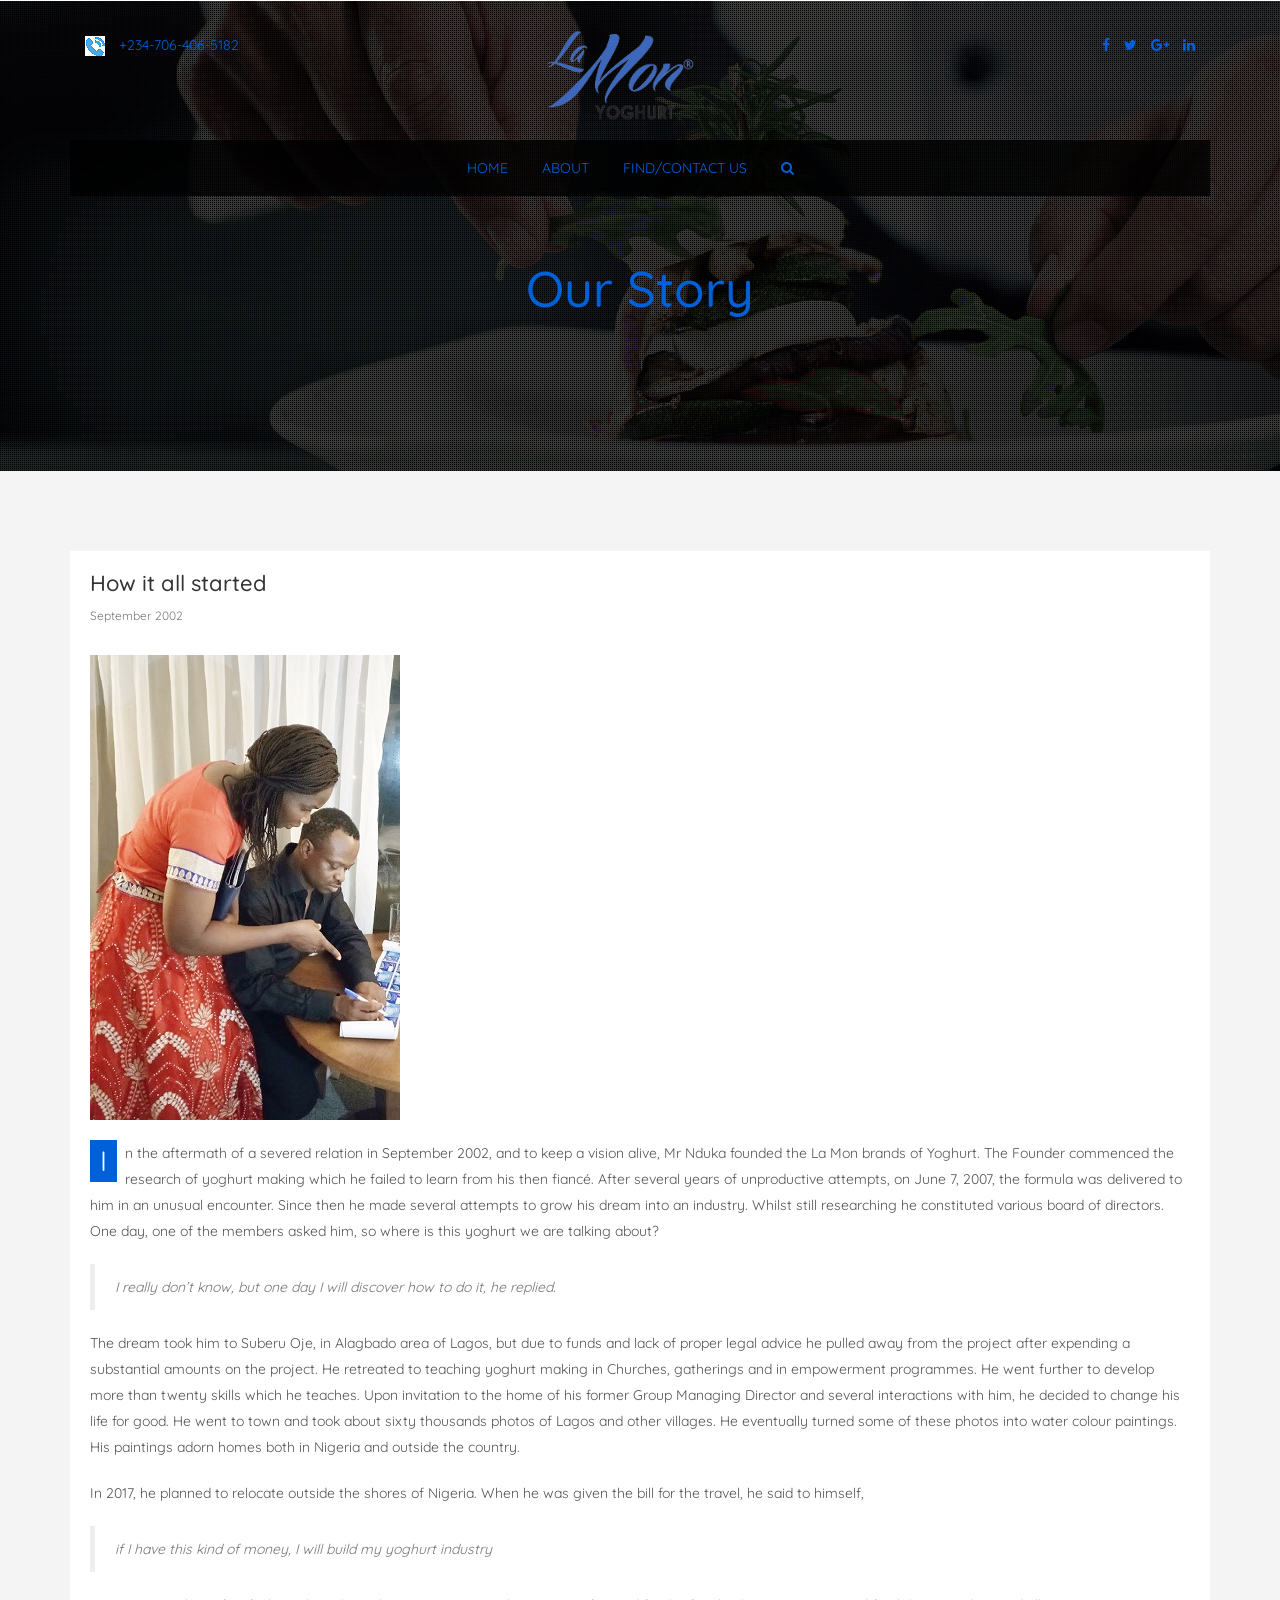
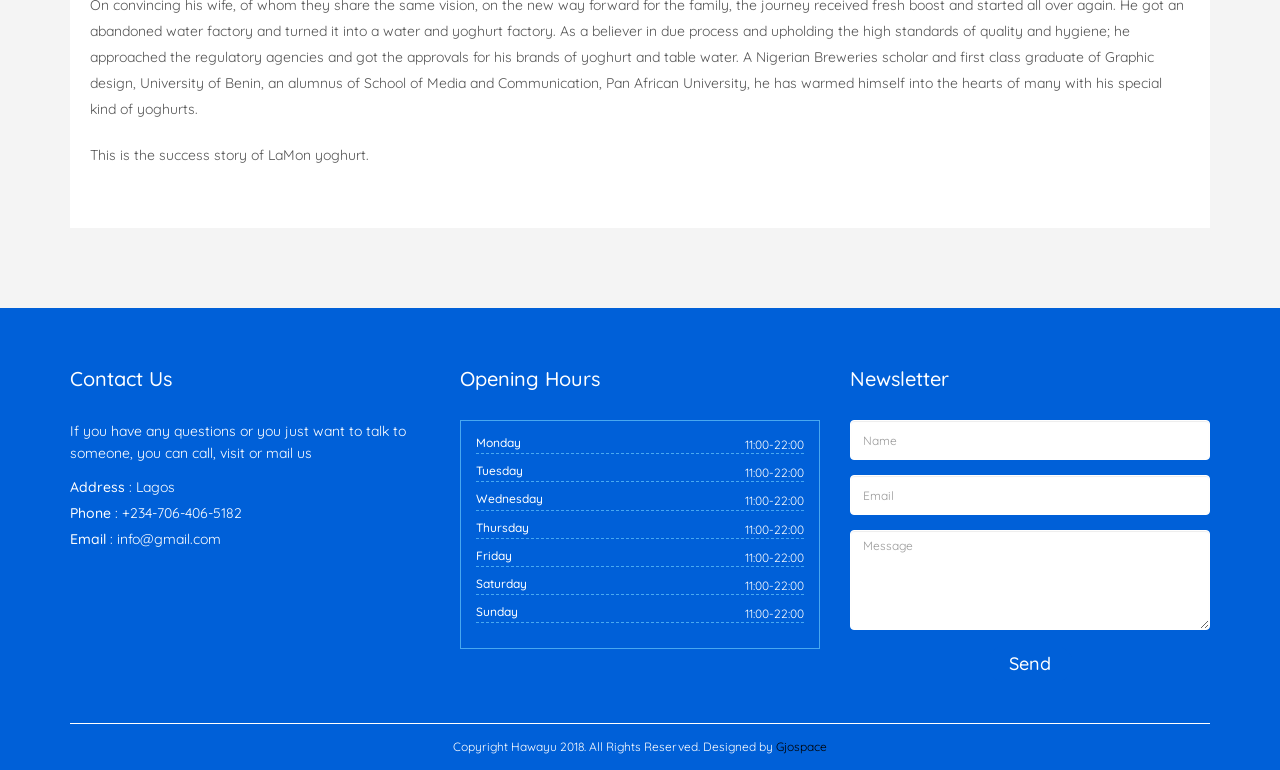
<file: single-blog.html>
<!DOCTYPE html>
<html lang="en">
<head>
    <meta charset="UTF-8">
    <title>Blog</title>

    <!-- Bootstrap core CSS -->
    <link href="assets/css/bootstrap.min.css" rel="stylesheet">

    <!-- custom css -->
    <link href="assets/css/custom.css" rel="stylesheet">

    <!--fontawesome css-->
    <link rel="stylesheet" href="assets/css/font-awesome.min.css">
   
   <!---favicon logo -->
   <link rel="shortcut icon" href="favicon.ico" type="image/x-icon">    

    <!--quicksand font-->
    <link href="https://fonts.googleapis.com/css?family=Quicksand:300,400,500,700" rel="stylesheet">
    <link href="https://fonts.googleapis.com/css?family=Courgette" rel="stylesheet">

    <!-- HTML5 shim and Respond.js for IE8 support of HTML5 elements and media queries -->
    <!--[if lt IE 9]>
    <script src="https://oss.maxcdn.com/html5shiv/3.7.3/html5shiv.min.js"></script>
    <script src="https://oss.maxcdn.com/respond/1.4.2/respond.min.js"></script>
    <![endif]-->
</head>

<body>

<!--header section start-->
<header>
    <div class="container">
        <div class="row">
            <div class="col-md-12">
                <div class="navigation">
                    <!-- Fixed navbar -->
                    <nav class="navbar navbar-default navbar-fixed-top">
                        <div class="container">
                            <div class="header-top">
                                <div class="col-sm-4">
                                    <div class="call-us">
                                        <img src="assets/images/phone.png" class="img-responsive">
                                        <span>+234-706-406-5182</span>
                                    </div>
                                </div>
                                <div class="col-sm-4">
                                    <div class="logo">
                                        <img src="assets/images/logo.gif" class="img-responsive">
                                    </div>
                                </div>
                                <div class="col-sm-4">
                                    <div class="social-icon">
                                        <ul>
                                            <li><a href="#"><i class="fa fa-facebook"></i></a></li>
                                            <li><a href="#"><i class="fa fa-twitter"></i></a></li>
                                            <li><a href="#"><i class="fa fa-google-plus"></i></a></li>
                                            <li><a href="#"><i class="fa fa-linkedin"></i></a></li>
                                        </ul>
                                    </div>
                                </div>
                            </div>
                            <div class="header-bottom">
                                <div class="navbar-header">
                                    <button type="button" class="navbar-toggle collapsed" data-toggle="collapse" data-target="#navbar" aria-expanded="false" aria-controls="navbar">
                                        <span class="sr-only">Toggle navigation</span>
                                        <span class="icon-bar"></span>
                                        <span class="icon-bar"></span>
                                        <span class="icon-bar"></span>
                                    </button>
                                </div>
                                <div id="navbar" class="navbar-collapse collapse">
                                    <ul class="nav navbar-nav">
                                        <li><a href="index.html">Home</a></li>
                                        <li><a href="about.html">About</a></li>
                                        <!--<li><a href="menu.html">Recipes</a></li>-->
                                        <li><a href="contact.html">Find/Contact Us</a></li>
                                        <li><a href="#"><i class="fa fa-search"></i></a></li>
                                        <!--<li><a href="cart.html"><i class="fa fa-shopping-cart"></i></a></li>-->
                                    </ul>
                                </div><!--/.nav-collapse -->
                            </div>
                        </div>
                    </nav>
                </div>
            </div>
        </div>
    </div>
</header>
<!--header section end-->

<!--header banner section start-->
<section class="blog-banner text-center">
    <div class="inner-overlay"></div>
    <div class="container">
        <div class="row">
            <div class="col-md-12">
                <div class="header-content">
                    <h1>Our Story</h1>
                </div>
            </div>
        </div>
    </div>
</section>
<!--header banner section end-->


<!--blog section start-->
<section class="blog-sec">
    <div class="container">
        <div class="row">
            <div class="col-md-12">
                <div class="blog-wrapper">
                    <div class="blog-inner">
                        <a href="#"><h3>How it all started</h3></a>
                        <div class="date">
                            <span>September 2002</span>
                        </div>
                        <img src="assets/images/blog6a.jpg" class="img-responsive" alt="">
                        <div class="single-blogsec">
                            <p>
                                <span class="dropcap">I</span>
                                n the aftermath of a severed relation in September 2002, and to keep a vision alive, Mr Nduka founded the La Mon brands of Yoghurt. 
                                The Founder commenced the research of yoghurt making which he failed to learn from his then fiancé. After several years of unproductive attempts, on June 7, 2007, the formula was delivered to him in an unusual encounter. 
                                Since then he made several attempts to grow his dream into an industry. Whilst still researching he constituted various board of directors. One day, one of the members asked him, so where is this yoghurt we are talking about?
                            </p>
                                <blockquote>
                                    <p>
                                        I really don’t know, but one day I will discover how to do it, he replied.
                                    </p>
                                </blockquote>             
                            <p>
                                The dream took him to Suberu Oje, in Alagbado area of Lagos, but due to funds and lack of proper legal advice he pulled away from the project after expending a substantial amounts on the project. 
                                He retreated to teaching yoghurt making in Churches, gatherings and in empowerment programmes. He went further to develop more than twenty skills which he teaches.
                                Upon invitation to the home of his former Group Managing Director and several interactions with him, he decided to change his life for good. 
                                He went to town and took about sixty thousands photos of Lagos and other villages. He eventually turned some of these photos into water colour paintings. His paintings adorn homes both in Nigeria and outside the country.         
                            </p>
                            <p>
                                    In 2017, he planned to relocate outside the shores of Nigeria. When he was given the bill for the travel, he said to himself, 
                            </p>
                            <blockquote>
                                <p>
                                    if I have this kind of money, I will build my yoghurt industry
                                </p>
                            </blockquote>
                            <p>
                                On convincing his wife, of whom they share the same vision, on the new way forward for the family, the journey received fresh boost and started all over again.
                                He got an abandoned water factory and turned it into a water and yoghurt factory. As a believer in due process and upholding the high standards of quality and hygiene; he approached the regulatory agencies and 
                                got the approvals for his brands of yoghurt and table water.
                                A Nigerian Breweries scholar and first class graduate of Graphic design, University of Benin, an alumnus of School of Media and 
                                Communication, Pan African University, he has warmed himself into the hearts of many with his special kind of yoghurts.                                     
                            </p>
                            <p>This is the success story of LaMon yoghurt.

                            </p>
                        </div>
                    </div>
                </div>
            </div>    
        </div> 
    </div>
</section>


<!--footer section start-->
<footer class="footer-sec">
    <div class="container">
        <div class="row">
            <div class="col-md-4">
                <div class="contact-info">
                    <h5>Contact Us</h5>
                    <p>If you have any questions or you just want to talk to someone, you can call, visit or mail us</p>
                    <div class="contact-inner">
                        <p><strong>Address</strong> : <span>Lagos</span></p>
                        <p><strong>Phone</strong> : <span>+234-706-406-5182</span></p>
                        <p><strong>Email</strong> : <span>info@gmail.com</span></p>
                    </div>
                </div>
            </div>
            <div class="col-md-4">
                <div class="opening-hours">
                    <h5>Opening Hours</h5>
                    <ul>
                        <li><h6>Monday</h6><span>11:00-22:00</span></li>
                        <li><h6>Tuesday</h6><span>11:00-22:00</span></li>
                        <li><h6>Wednesday</h6><span>11:00-22:00</span></li>
                        <li><h6>Thursday</h6><span>11:00-22:00</span></li>
                        <li><h6>Friday</h6><span>11:00-22:00</span></li>
                        <li><h6>Saturday</h6><span>11:00-22:00</span></li>
                        <li><h6>Sunday</h6><span>11:00-22:00</span></li>
                    </ul>
                </div>
            </div>
            <div class="col-md-4">
                <div class="subscribe">
                    <h5>Newsletter</h5>
                    <form method="POST" action="Send.php">
                        <div class="form-group">
                            <input type="text" name="name" class="form-control" id="" placeholder="Name" required>
                        </div>
                        <div class="form-group">
                            <input type="email" name="Email" class="form-control" id="exampleInputEmail1" placeholder="Email" required>
                        </div>
                        <div class="form-group">
                            <textarea class="form-control" name="Message" placeholder="Message" required></textarea>
                        </div>
                        <div class="text-center">
                            <input type="submit" name="submit" class="btn btn-sm btn-primary" value="Send">
                        </div>
                    </form>
                </div>
            </div>
            <div class="col-md-12">
                <div class="copyright text-center">
                    <p>Copyright Hawayu 2018. All Rights Reserved. Designed by <span class="yellow">Gjospace</span></p>
                </div>
            </div>
        </div>
    </div>
</footer>
<!--footer section end-->

<!-- Bootstrap core JavaScript
    ================================================== -->
<!-- Placed at the end of the document so the pages load faster -->
<script src="https://ajax.googleapis.com/ajax/libs/jquery/1.12.4/jquery.min.js"></script>
<script src="assets/jscript/bootstrap.min.js"></script>
<script src="assets/jscript/smoothScroll.js"></script>
<script src="assets/jscript/isotope.js"></script>
<script>
    $(window).scroll(function(){
        if ($(window).scrollTop() >= 10) {
            $('.navbar.navbar-default.navbar-fixed-top').addClass('fill-bg');
        }
        else {
            $('.navbar.navbar-default.navbar-fixed-top').removeClass('fill-bg');
        }
    });
</script>

<script>
    var prev = 0;
    var $window = $(window);
    var nav = $('#navbar');

    $window.on('scroll', function(){
        var scrollTop = $window.scrollTop();
        nav.toggleClass('hidden', scrollTop > prev);
        $('#navbar').removeClass('in');
        prev = scrollTop;
    });
</script>

<script>
    $('.nav a.menu').smoothScroll();
</script>
</body>
</html>
</file>
<file: assets/css/custom.css>
body {
    font-family: 'Quicksand', sans-serif;
}


/*common styles*/
h1 {
    font-size: 62px;
    font-family: 'Courgette', cursive;
    color: #0060d8
}
h2 {
    font-size: 32px;
    color: #0060d8;
    font-weight: 400;   
}
h3 {
    font-size: 22px;
    font-weight: 500p;
}
h5 {
  font-size: 20px;
  font-weight: 500;
}
p {
    font-size: 16px;
    line-height: 26px;
    color: #fff;
}

/*button style css start*/
.btn-default {
  background-color: #fff;
  border-color: #fff;
  color: #0060d8;
}
.btn-group-sm > .btn, .btn-sm {
  border-radius: 30px;
  font-size: 18px;
  font-weight: 500;
  line-height: 1.5;
  padding: 8px 22px;
}
.btn-default:hover, .btn-default:focus {
  background-color: #fff;
  border-color: #fff;
  color: #48a8f0;
}
.btn-primary {
  border-color: #0060d8;
  color: #fff;
  background: #0060d8;
}
.btn-primary:hover, .btn-primary:focus {
  border-color: #48a8f0;
  color: #fff;
  background: #48a8f0;
}
.btn-group-lg > .btn, .btn-lg {
  border-radius: 0 !important;
  font-size: 18px;
  line-height: 1.33333;
  padding: 7px 16px;
}
/*button style css end*/

/*header section css start*/
.navigation .navbar-default {
  background-color: transparent;
  border-color: transparent;
}
.header-top {
  font-size: 14px;
  height: 100px;
}
.call-us {
  float: left;
  padding-top: 35px;
}
.call-us img {
  display: inline;
  margin-right: 10px;
}
.call-us > span {
  color: #0060d8;
}
.social-icon {
  float: right;
  padding-top: 35px;
}
.social-icon li {
  display: inline;
  margin-left: 10px;
}
.social-icon li a {
    color: #0060d8;
}
.logo {
    text-align: center;
      padding-top: 20px;
      color:#48a8f0;

    }

.logo img {
  height: 120px;
  position: relative;
  margin-left: 20%;
}
.navigation .navbar-nav {
  float: none;
}
.header-bottom #navbar .nav.navbar-nav {
  display: inline-block;
  text-align: center;
  width: 100%;
}
.header-bottom .navbar-nav > li {
  display: inline-block;
  float: none;
}
.navigation .navbar-default .navbar-nav > .active > a, 
.navigation .navbar-default .navbar-nav > .active > a:focus, 
.navigation .navbar-default .navbar-nav > .active > a:hover {
  background-color: transparent !important;
  color: #0060d8 !important;
}
.navigation .navbar-default .navbar-nav > li > a {
  color: #0060d8;
  text-transform: uppercase;
  font-size: 14px;
}
.navigation .navbar-default .navbar-nav > li > a:focus,
.navigation .navbar-default .navbar-nav > li > a:hover {
  background-color: transparent;
  color: #48a8f0;
}
.navigation #navbar li i {
  color: #0060d8;
  font-size: 14px;
  margin-right: 20px;
}
.navigation .nav.navbar-nav {
  background: rgba(0, 0, 0, 0.82) none repeat scroll 0 0;
  padding: 3px 0;
}
.navigation .fill-bg .header-top {
  display: none;
}
.navigation nav.fill-bg {
  z-index: 999999;
}
/*header section css end*/


/*header banner css start*/
.header-banner {
  background: rgba(0, 0, 0, 0) url("../images/banner.jpg") no-repeat scroll 0 0;
  height: 650px;
  padding-top: 120px;
  position: relative;
}
.overlay {
    background: url(../images/overlay-img.png) no-repeat;
    position: absolute;
    width: 100%;
    height: 100%;
    top: 0;
    left: 0;
}
.header-content {
  padding-top: 120px;
}
.header-content > p {
  color: #48a8f0;
  font-size: 20px;
  padding: 20px 0;
}
.main-heading > h2 {
  margin: 0;
}
.main-heading > span {
  color: #0060d8;
  font-family: "courgette";
  font-size: 26px;
}
.main-heading {
  text-align: center;
}
.main-heading img {
  display: inline;
}
/*header banner css end*/

/*about section css start*/
.about-wrapper {
    background: #0060d8;
    padding: 50px 0;
}
.about-img > ul {
  padding: 0;
}
.history {
  background: #48a8f0;
  padding: 30px;
  width: 90%;
    height: 440px;
    position: relative;
    z-index: 999;
}
.history-border {
  border: 2px solid #ffffff;
  content: "";
  height: 100%;
  left: 35px;
  position: absolute;
  top: -26px;
  width: 85%;
}
.history-content {
  padding-top: 10px;
}
.history-content > a {
  color: #0060d8;
  font-weight: 500;
  text-transform: uppercase;
}
.about-img li {
  list-style: outside none none;
}
.about-img img {
  display: inline;
}
.about-img {
  text-align: center;
}
.about-img li:first-child {
  padding-bottom: 20px;
}
.main-heading {
  padding-bottom: 40px;
  text-align: center;
}
/*about section css start*/

/*services sec css start*/
.services-sec {
    padding: 70px 0;
    background-color: #48a8f0;
    color: #fff
}
.services-img img {
  display: inline;
}
.services-content > p {
  padding: 10px 20px;
}
.services-inner.border-right::after {
  background: #0060d8 none repeat scroll 0 0;
  content: "";
  float: left;
  height: 160px;
  position: absolute;
  right: 0;
  top: 100px;
  width: 2px;
}
.services-inner.border-right {
  position: relative;
}
/*services sec css end*/


/*our menu css start*/
.menu-sec {
    background: url(../images/menu.jpg) no-repeat;
    height: 820px;
    position: relative;
    padding: 70px 0;
    color: #fff;
}
.menu-overlay {
    position: absolute;
    width: 100%;
    height: 100%;
    background: rgba(0,0,0,0.83);
    left: 0;
    top: 0;
}
.menu-des {
  float: left;
    width: 100%;
}
li.menu-inner {
  list-style: outside none none;
  margin-bottom: 25px;
}
.menu-title {
  float: left;
  font-size: 18px;
  text-transform: uppercase;
}
.menu-price {
  float: right;
}
.menu-inner > p {
  clear: both;
  font-size: 12px;
}
.menu-price {
  color: #fff;
  float: right;
  font-size: 18px;
  font-weight: 500;
}
.menu-border {
    position: relative;
}
.menu-sec .btn.btn-sm.btn-default {
  margin-top: 40px;
}
ul.menu-wrapper {
  padding: 0;
}
.menu-des::before {
  border-bottom: 1px solid #48a8f0;
  content: "";
  display: block;
  margin-left: 142px;
  margin-right: -10px;
  padding-left: 30px;
  position: relative;
  top: 23px;
  width: 63%;
}
.menu-sec .main-heading > h2 {
  color: #0060d8;
}
/*our menu css end*/

/*testimonial sec start*/
.testimonial-sec {
  padding: 70px 0;
  background-color: #0060d8;
}
.testimonial-sec .carousel-caption {
  bottom: 0;
  color: #0060d8;
  display: inline-block;
  padding-bottom: 20px;
  padding-top: 20px;
  position: static;
  right: 15%;
  text-align: center;
  text-shadow: none;
  width: 70%;
}
.carousel-img img {
  display: inline;
  border-radius: 100%;
}
.testimonial-sec .carousel-control.left {
  background-image: none !important;
}
.testimonial-sec .carousel-control.right {
  background-image: none !important;
}
.carousel-img {
  margin: 0 auto;
}
.testimonial-sec .carousel-control {
  color: #fff;
  font-size: 22px;
  font-weight: bold;
  opacity: 1;
  text-shadow: none;
  top: 117px;
}
.carousel a .fa.fa-angle-left, .carousel a .fa.fa-angle-right {
  border: 1px solid #0060d8;
  border-radius: 3px;
  height: 25px;
  width: 25px;
}
.carousel-caption > span {
  color: #fff;
  font-size: 18px;
  font-weight: 500;
}
/*testimonial sec end*/

/*deal section css start*/
.deal-day {
  background: #ffffff;
  height: 450px;
  padding: 50px 0;
}
.deal-content > h2 {
  font-size: 52px;
}
.deal-content > span {
  color: #0060d8;
  font-size: 46px;
  font-weight: 500;
  display: block;
  margin-bottom: 30px;
}
.deal-content small {
  color: #0060d8;
  font-size: 20px;
}
/*deal section css end*/

/*footer css start*/
footer {
  background: #0060d8;
  color: #fff;
  padding: 50px 0 0;
}
footer h5 {
    margin-bottom: 30px;
}
.contact-info > p {
  font-size: 14px;
  line-height: 22px;
}
.contact-inner > p {
  margin: 0;
    font-size: 14px;
}
.contact-inner strong {
  font-weight: 500;
}
.opening-hours li {
  border-bottom: 1px dashed #48a8f0;
  display: block;
  float: left;
  font-size: 12px;
  list-style: outside none none;
  margin-bottom: 10px;
  width: 100%;
}
.opening-hours > ul {
  border: 1px solid #48a8f0;
  display: block;
  margin: 0;
  overflow: hidden;
  padding: 15px;
}
.opening-hours li h6 {
  display: inline;
  float: left;
  margin: 0;
}
.subscribe .form-control {
  border: 1px solid #fff;
  border-radius: 3;
  color: #0060d8;
  display: block;
  font-size: 12px;
  height: 40px;
  line-height: 1.42857;
  padding: 6px 12px;
  transition: border-color 0.15s ease-in-out 0s, box-shadow 0.15s ease-in-out 0s;
  width: 100%;
}
.opening-hours li h6 {
  display: inline;
  float: left;
}
.subscribe textarea.form-control {
  height: 100px;
}
.subscribe .btn.btn-sm.btn-primary {
  height: 38px;
  line-height: 0;
}
.opening-hours li span {
    float: right;
}
.copyright > p {
  font-size: 12px;
}
.copyright {
  border-top: 1px solid #fff;
  margin-top: 40px;
  padding-top: 10px;
}
/*footer css end*/


/*contact page css start*/
.contact-banner {
    background: url(../images/contact-banner.jpg) no-repeat;
    height: 470px;
    padding-top: 120px;
    position: relative;
}
.inner-overlay {
    background: url(../images/inner-overlay.png) no-repeat;
    position: absolute;
    width: 100%;
    height: 100%;
    top: 0;
    left: 0;
}
.contact-banner h1, .cart-banner h1, .menu-banner h1, .about-banner h1, .blog-banner h1 {
  color: #0060d8;
  font-family: "quicksand";
  font-size: 50px;
  font-weight: 500;
}
.contact-page {
    padding: 70px 0;
}
.subscribe .form-control:focus {
  border: transparent !important;
  box-shadow: 0 1px 1px rgba(0, 0, 0, 0.055) inset, 0 0 3px rgba(0, 96, 216, 0.6);
}
.contact-wrapper > ul {
  padding: 0;
}
.contact-wrapper li {
  list-style: none;
  margin-bottom: 5px;
}
.contact-wrapper img {
  margin-right: 5px;
}
/*contact page css end*/

/*cart page css start*/
.yellow {
    color: #000000; 
}
.cart-banner {
    background: url(../images/cart-banner.jpg) no-repeat;
    height: 470px;
    padding-top: 120px; 
    position: relative;
}
.cart-page {
  overflow: hidden;
  padding: 70px 0;
  background-color: #48a8f0;
}
.product-page {
  margin: 0 50px;
}
.product-page > table {
  width: 100%;
}
.product-img {
  width: 80px;
}
.product-name {
  width: 220px;
}
.price {
  width: 140px;
}
.quantity {
  width: 140px;
}
.total {
  width: 120px;
}
.remove {
  width: 20px;
}
.product-page {
    border: 1px solid #0060d8;
}
.product-page th {
  background: #48a8f0;
  font-size: 18px;
  font-weight: 500;
  padding: 12px 10px;
}
.product-page tr td {
  padding: 12px 10px;
}
.quantity > input {
  padding-left: 8px;
  width: 44px;
}
.coupon-card {
    margin: 30px 50px;
    overflow: hidden;
}
.apply-coupon {
  float: left;
  width: 50%;
}
.apply-coupon {
  width: 50%;
}
.apply-coupon .form-control {
  height: 40px;
    border-radius: 0;
}
.conti-shop {
  float: right;
  width: 50%;
}
.conti-shop .btn.btn-lg.btn-primary {
  float: right;
}
.cart-totals {
  margin: 0 50px ;
  overflow: hidden;
  padding: 50px 0 30px;
}
.cart-totals > table {
  border: 1px solid #0060d8;
  width: 100%;
}
.cart-totals th {
  background: #48a8f0;
  font-size: 18px;
  font-weight: 500;
  padding: 12px 10px;
}
.cart-totals tr td {
  padding: 12px 10px;
}
.cart-totals .btn.btn-lg.btn-primary {
  margin-top: 20px;
}
/*cart page css end*/


/*our menu page css start*/
.our-menu {
    padding: 70px 0;
}
.our-menu p{
  color:#48a8f0
}
.menu-banner {
    background: url(../images/menu-banner.jpg) no-repeat;
    height: 470px;
    padding-top: 120px;
    position: relative;
}
.our-menu .filter-inner {
  margin:40px 0 50px;
  text-align: center;
}
.our-menu .grid {
  margin: 0;
  padding: 0;
}
.our-menu li {
  border: 1px solid #0060d8;
  border-radius: 5px;
  float: left;
  list-style-type: none;
  margin-bottom: 30px;
  padding:0;
  position: relative;
  text-align: center;
  width: 48%;
  margin-right: 10px;
    margin-left: 10px;
}
.our-menu li a {
  display: block;
  position: relative;
}
.our-menu .filter-inner .btn.btn-sm.btn-default.button.is-checked{
  background: #48a8f0;
  color: #fff;
  border-color: #0060d8;
}
.our-menu .filter-inner .btn-default {
  margin: 0 5px;
  transition: all 0.3s ease-in-out 0s;
}
.our-menu .filter-inner .btn-default {
    border-color: #0060d8;
}

.our-menu .filter-inner .btn-default:hover, .our-menu .filter-inner .btn-default:focus {
  background: #48a8f0;
  color: #fff;
  border-color: #0060d8;
}
.menu-img {
  cursor: auto;
  display: inline;
  float: left;
  margin-right: 10px;
  width: 125px;
}
.menu-content {
  cursor: auto;
  float: left;
  padding-right: 20%;
  text-align: left;
  width: 75%;
}
.menu-content > h5 {
  color: #0060d8;
  font-size: 18px;
}
.menu-content > p {
  color: #48a8f0;
  font-size: 14px;
  line-height: 18px;
  margin: 0;
}
.AddCart {
  float: right;
  padding: 15px 15px 15px 0;
  position: absolute;
  right: 0;
  top: 0;
  width: 120px;
}
.AddCart > span {
  color: #0060d8;
  cursor: auto;
  font-size: 18px;
  font-weight: 500;
  margin-bottom: 10px;
} 
.menu-img > img {
  border-radius: 5px 0 0 5px;
}
.AddCart .btn.btn-sm {
  margin-top: 8px;
  padding: 2px 15px;
}
/*our menu page css end*/


/*about page css start*/
.about-banner {
    background: url(../images/about-banner.jpg) no-repeat;
    height: 470px;
    padding-top: 120px;
    position: relative;
}
.about-sec p.text-center {
  padding-bottom: 40px;
  color:#48a8f0
}
.opening-year {
    background: url(../images/year.jpg) no-repeat;
    height: 400px;
}
.opening-year .year > h1 {
  color: #fff;
  font-size: 90px;
  padding-top: 130px;
}
.about-content {
    border: 2px solid #48a8f0;
    padding: 20px 40px 20px 24px;
    width: 44%;
    float: left;
    position: relative;
}
.about-content p{
      color:#48a8f0;
 }
.about-sec, .our-team {
    padding: 70px 0;
}
.about-pic {
  float: left;
  position: absolute;
  right: -32px;
  top: 36px;
  width: 61%;
}
.Why-choose-us {
  padding-top: 14px;
}
.team-wrapper .img-responsive {
  display: inline;
}
.team-wrapper > span {
  color: #777;
}
.team-wrapper > h5 {
  margin-top: 30px;
}
/*about page css end*/

/*blog page css start*/
.blog-banner {
  background: url("../images/blog.jpg") no-repeat;
  height: 470px;
  text-align: center;
  position: relative;
  padding-top: 120px;
}
.blog-sec {
  background: #F4F4F4;
  padding: 80px 0;
}
.blog-inner h3 {
  margin: 0;
  padding-bottom: 10px;
}
.blog-inner > a {
  color: #333;
  text-decoration: none;
}
.date > span {
  color: #777;
  font-size: 12px;
}
.date {
  margin-bottom: 30px;
}
.blog-wrapper {
  background: #fff;
  padding: 20px;
}
.blog-inner > p {
  padding: 20px 0;
  margin: 0;
}
.blog-inner {
  margin-bottom: 40px;
}
.read-more > a {
  color: #0060d8;
  font-weight: 500;
  text-decoration: none;
}
.blog-sidebar {
  background: #fff;
  padding: 20px;
}
.search-btn .input-group {
  border: 1px solid #ddd;
  border-radius: 3px;
}
.search-btn .form-control {
  border: none;
}
.blog-posts {
  border: 1px solid #ddd;
  border-radius: 3px;
  margin-top: 40px;
}
.blog-posts > h5, .blog-category > h5 {
  background: #f4f4f4;
  font-size: 18px;
  margin: 0 0 20px;
  padding: 10px 20px;
}
.post-content {
  padding: 0 20px;
  display: block;
  overflow: hidden;
  margin-bottom: 20px;
}
.post-img {
  display: inline-block;
  float: left;
  width: 90px;
}
.post-des {
  float: left;
}
.post-des h5 {
  font-size: 14px;
  margin: 0;
  padding: 10px;
}
.post-des > a {
  color: #555;
}
.post-des > span {
  color: #777;
  font-size: 12px;
  margin-left: 10px;
}
.blog-category {
  border: 1px solid #ddd;
  border-radius: 3px;
  margin-top: 40px;
}
.blog-category > ul {
  margin-bottom: 20px;
  padding: 0 20px;
}
.blog-category li {
  list-style: none;
  margin-bottom: 5px;
}
.blog-category li > a {
  color: #777;
  text-decoration: none;
}
.search-btn .form-control:focus {
  box-shadow: none;
  border-color: transparent;
}
.blog-category li > a:hover, .blog-category li > a:focus {
  color: #0060d8;
}
/*blog page css end*/

/*single blog page css start*/
.dropcap {
  background: #0060d8;
  color: #fff;
  float: left;
  font-size: 2em;
  line-height: 1.5em;
  margin-right: 0.3em;
  padding: 0 10px;
  text-align: center;
}
.single-blogsec > p {
  font-size: 14px;
  margin: 20px 0;
  color: #555;
}
.single-blogsec blockquote p {
  color: #777;
  font-size: 14px;
  font-style: italic;
}
.comment-sec {
  margin-top: 60px;
}
.comment-sec > h5 {
  background: #0060d8;
  color: #fff;
  padding: 15px;
  text-align: center;
}
.comment-form {
  margin-top: 40px;
}
.comment-form textarea.form-control {
  height: 132px;
}
.comment-form .form-control {
  border-radius: 3px;
  box-shadow: none;
}
.comment-form .form-control:focus {
  border-color: #0060d8;
  box-shadow: none;
}
/*single blog page css end*/

/*======================media queries
==========================================*/

@media (max-width:1199px) {
    .menu-content {
      padding-right: 10%;
      width: 65%;
    }
    .AddCart {
      padding: 15px 0;
      width: 90px;
    }
    .our-menu li {
      margin-left: 10px;
      margin-right: 10px;
      width: 47%;
    }
    .about-content {
      width: 50%;
    }
    .about-pic {
      top: 74px;
      width: 56%;
    }
    .history-content {
      padding-top: 0px;
    }
    .history {
      padding: 20px;
    }
    .history-wrapper .main-heading {
      padding-bottom: 20px;
      padding-top: 15px;
    }
    .menu-des::before {
      width: 53%;
    }
}

@media (max-width:991px) {
   .our-menu li {
      width: 97%;
       margin-right: 10px;
    }
    .our-menu .filter-inner .btn-default {
      margin-bottom: 16px;
    }
    .contact-wrapper {
      margin-bottom: 70px;
    }
    .footer-sec .col-md-4 {
      margin-bottom: 40px;
    }
    footer h5 {
      margin-bottom: 20px;
    }
    .team-wrapper {
      margin-bottom: 40px;
    }
    .team-wrapper > h5 {
      margin-top: 20px;
    }
    .about-content {
      width:100%;
      padding: 30px;
    }
    .about-pic {
      text-align: center;
      width: 100%;
      position: static;
        margin-top: 20px;
    }
    .about-pic img {
      display: inline;
    }
    .history {
      height: auto;
      margin-bottom: 20px;
    }
    .history-border {
      left: 50px;
    }
    .services-inner.border-right::after {
      background: none;
    }
    .services-inner {
      padding-bottom: 30px;
    }
    .services-sec {
      padding: 50px 0 20px;
    }
    .menu-title, .menu-price {
      font-size: 16px;
    }
    .menu-sec {
      height: auto;
      background-size: cover;
    }
    .deal-content h1 {
        font-size: 56px;
    }
    .deal-content h2 {
        font-size: 50px;
    }
}

@media (max-width:767px) {
    .btn-group-sm > .btn, .btn-sm {
      padding: 6px 14px;
    }
    .header-bottom .navbar-nav > li {
      display: block;
    }
    .call-us {
      display: none;
    }
    .logo {
      float: left;
    }
    .social-icon {
      display: none;
    }
    .header-bottom {
        position: relative;
    }
    .navigation .navbar-header {
      position: absolute;
      right: 0;
      top: -78px;
    }
    .navigation .navbar-nav {
        margin: 0;
    }
    .navigation .navbar-toggle {
      border: transparent;
    }
    .navigation .navbar-default .navbar-toggle .icon-bar {
      background-color: #0060d8;
      width: 25px;
    }
    .navigation .navbar-default .navbar-toggle:focus, .navigation .navbar-default .navbar-toggle:hover {
      background-color: transparent;
    }
    .navigation .navbar-collapse {
      border-top: none;
      box-shadow: none;
    }
    .navigation .nav.navbar-nav {
      background: #000 none repeat scroll 0 0;
      padding: 3px 0;
    }
    .product-page, .cart-totals {
      margin: 0;
    }
    .coupon-card {
      margin: 30px 0;
    }
    .menu-des::before {
      margin-left: 175px;
    }
    .deal-day {
      position: relative;
    }
    .deal-content {
      position: relative;
      z-index: 9999;
      padding: 30px 0;
    }
    .deal-img {
      bottom: 27px;
      content: "";
      position: absolute;
      right: 0;
      width: 50%;
      z-index: 0;
    }
    .testimonial-sec .carousel-caption > p {
      font-size: 14px;
      line-height: 22px;
    }
}

@media (max-width:620px) {
    .product-img {
      display: none;
    }
    .product-page th {
      font-size: 14px;
    }
    .product-page td {
      font-size: 12px;
    }
    .product-page th {
      padding: 12px 5px;
    }
    .product-page tr td {
      padding: 12px 5px;
    }
    .apply-coupon {
      float: none;
      width: 100% !important;
      margin-bottom: 20px;
    }
    .conti-shop {
      float: none;
      width: 100% !important;
    }
    .menu-des::before {
        border-bottom: none;
    }
}

@media (max-width:480px) {
    .AddCart {
      padding: 15px 0;
      width: 100%;
      position: static;
    }
    /*.our-menu li {
      margin: 0 0 30px;
      overflow: hidden;
      text-align: center;
      width: 100%;
    }
    .menu-img {
      margin: 0;
      overflow: hidden;
      text-align: center;
      width: 100%;
    }
    .menu-content {
      width: 100%;
      text-align: center;
        padding-right: 0;
    }
    .menu-content > h5 {
      text-align: center;
    }
    .menu-img > img {
      border-radius: 0;
      margin-top: 10px;
    }
    .AddCart > span {
      display: block;
    }
    .AddCart .btn.btn-sm {
      margin-top: 8px;
    }*/
}

@media (max-width:400px) {
    .about-wrapper .col-md-4.col-xs-6 {
      width: 100%;
    }
    .about-img li:first-child {
      padding-bottom: 0;
    }
    .history-border {
      left: 34px;
      top: -18px;
      width: 83%;
    }
}

@media (max-width:360px) {
    .deal-content h1 {
      font-size: 46px;
    }
    .deal-content h2 {
      font-size: 40px;
    }
    .deal-img {
      bottom: 60px;
      width: 55%;
    }
    
}
</file>
